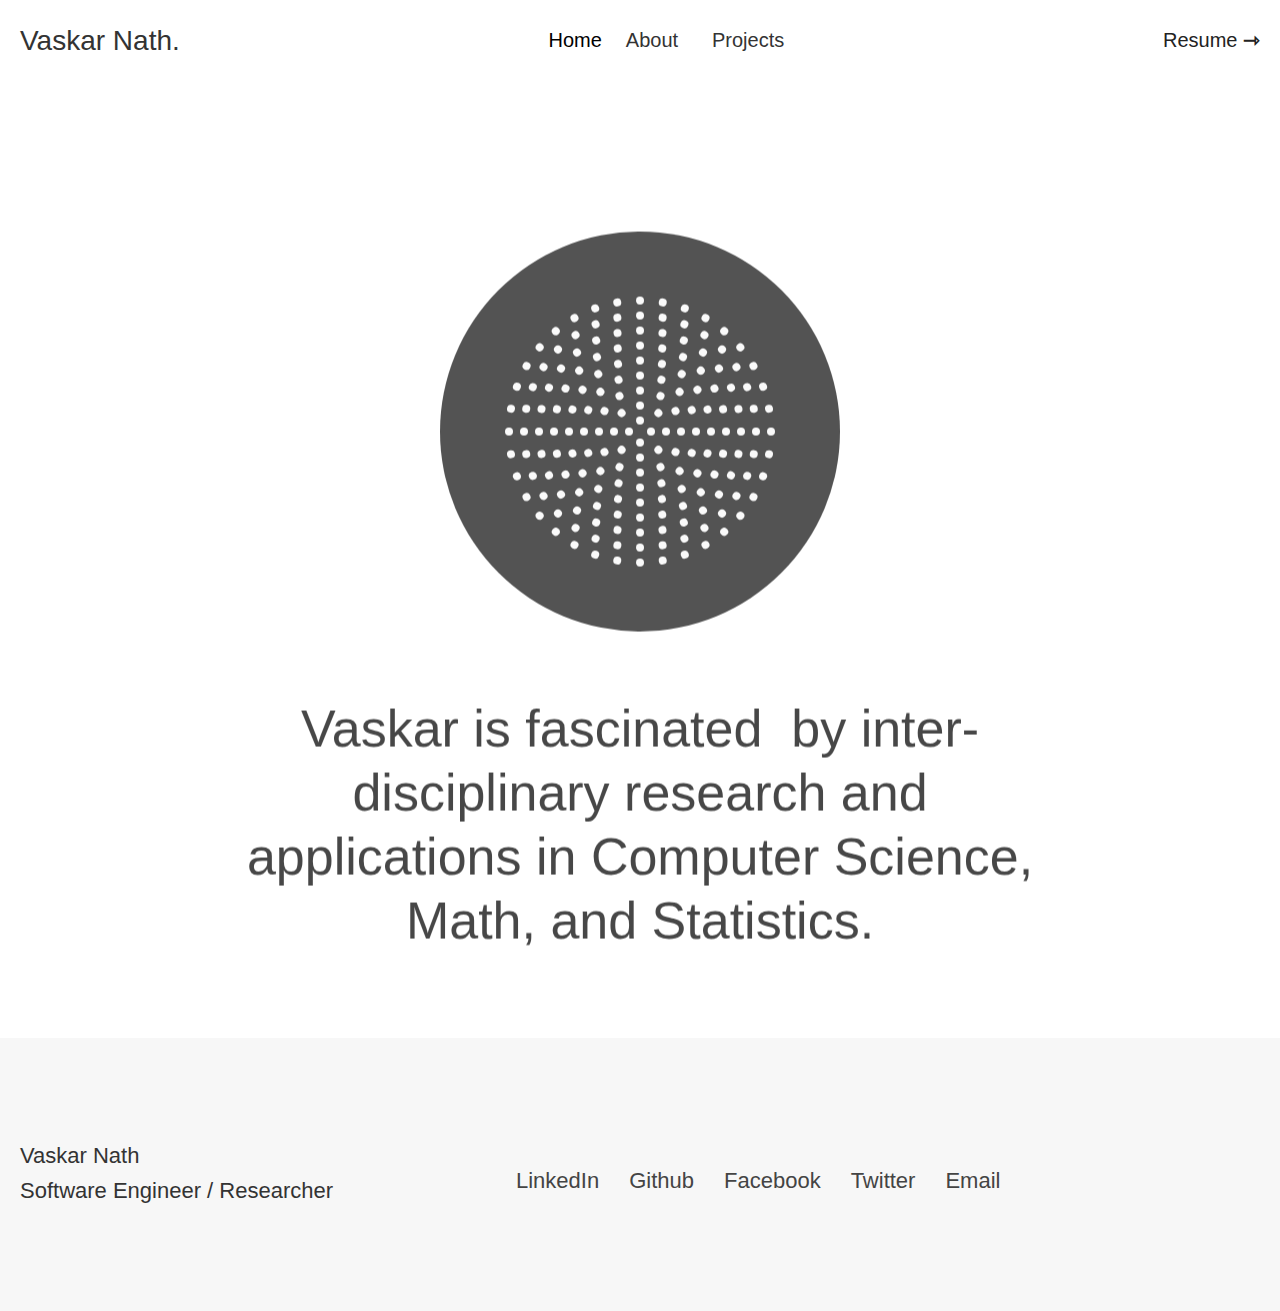
<file: index.html>
<!DOCTYPE html>
<html data-wf-page="5eb34975a25f0b0dc3c18516" data-wf-site="5e7a2a452077c0712ae41c15"
    class=" w-mod-js w-mod-ix">

    
<head>
    <meta http-equiv="Content-Type" content="text/html; charset=UTF-8">
    <title>Vaskar Nath</title>
    <meta content="width=device-width, initial-scale=1" name="viewport">
    <link href="./files/carrierong.webflow.5a1c084b4.min.css" rel="stylesheet" type="text/css">
    <link href="./files/3d.css" rel="stylesheet" type="text/css">
    <!--[if lt IE 9]><script src="https://cdnjs.cloudflare.com/ajax/libs/html5shiv/3.7.3/html5shiv.min.js" type="text/javascript"></script><![endif]-->
    <script
        type="text/javascript">!function (o, c) { var n = c.documentElement, t = " w-mod-"; n.className += t + "js", ("ontouchstart" in o || o.DocumentTouch && c instanceof DocumentTouch) && (n.className += t + "touch") }(window, document);</script>
    <link
        href="./files/circle-cropped.png"
        rel="shortcut icon" type="image/x-icon">
    <link href="./files/circle-cropped.png"
        rel="apple-touch-icon">
</head>

    
<body class="body-3" data-gr-c-s-loaded="true" cz-shortcut-listen="true">
    <div style="width: 100%; height: 0%;" class="overlay"></div>
    <div data-collapse="none" data-animation="default" data-duration="400" data-doc-height="1" data-no-scroll="1"
        role="banner" class="navbar w-nav">
        <div class="navbar-container content-container w-container"><a href="index.html"
                data-w-id="c27c1a9e-62e0-5c0d-d14c-4ec4581a06b6" aria-current="page" class="name w-nav-brand w--current"
                aria-label="home">
                <div class="text-block">Vaskar Nath.</div>
            </a>
            <div class="menu-button w-nav-button" style="-webkit-user-select: text;" aria-label="menu" role="button"
                tabindex="0" aria-controls="w-nav-overlay-0" aria-haspopup="menu" aria-expanded="false">
                <div data-w-id="c27c1a9e-62e0-5c0d-d14c-4ec4581a06c5" class="icon w-icon-nav-menu"></div>
            </div>
        </div>
        <nav role="navigation" class="nav-buttons w-nav-menu">
            <div class="navlink-hover navlink first-navlink"><a href="index.html"
                    class="navlink w-nav-link" style="max-width: 1400px;">Home</a></div>
            <div class="navlink-hover navlink"><a href="about.html"
                    data-w-id="c27c1a9e-62e0-5c0d-d14c-4ec4581a06be" class="navlink pagelink w-nav-link"
                    style="max-width: 1400px;">About</a></div>
            <div class="navlink-hover navlink"><a href="projects.html" data-w-id="b2fb60c0-d4f4-9fa7-5f1f-75aa17b062d2"
                    class="navlink pagelink w-nav-link" style="max-width: 1400px;">Projects</a></div>
        </nav>
        <nav role="navigation" class="nav-buttons nav-buttons-last w-nav-menu">
            <div class="navlink-hover navlink navlink-last"><a
                    href="./files/Vaskar Resume.pdf"
                    target="_blank" class="navlink w-nav-link" style="max-width: 1400px;">Resume <strong>⇾</strong></a>
            </div>
        </nav>
        <div class="nav-dropdown" style="height: 0px;">
            <div class="navlink-hover navlink first-navlink"><a href="index.html"
                    class="navlink w-nav-link">Work</a></div>
            <div class="navlink-hover navlink"><a href="project.html" data-w-id="2b762026-6ac7-17b2-dcee-2055b8904a91"
                    class="navlink pagelink w-nav-link">Projects</a>
            </div>
            <div class="navlink-hover navlink"><a href="about.html"
                    data-w-id="82091eda-c804-10dc-86d0-d06eb2025e98" class="navlink pagelink w-nav-link">About</a></div>
            <div class="navlink-hover navlink navlink-last"><a
                    href="./files/Vaskar Nath Resume.pdf"
                    target="_blank" class="navlink w-nav-link">Resume</a></div>
        </div>
        <div class="w-nav-overlay" data-wf-ignore="" id="w-nav-overlay-0"></div>
    </div>
    <div data-w-id="8622660b-86c9-1574-c579-55dc9a07e833"
        style="transform: translate3d(0px, 0px, 0px) scale3d(1, 1, 1) rotateX(0deg) rotateY(0deg) rotateZ(0deg) skew(0deg, 0deg); opacity: 1; transform-style: preserve-3d;"
        class="my-header1">
        <div class="my-container1">
            <div class=my-content>	
                <div class="circle no1">
                    <span class="dot"></span>
                    <span class="dot deg90"></span>
                </div>  
                <div class="circle no2">
                    <span class="dot"></span>
                    <span class="dot deg45"></span>
                    <span class="dot deg90"></span>
                    <span class="dot deg135"></span>
                </div>
                <div class="circle no3">
                    <span class="dot"></span>
                    <span class="dot deg30"></span>
                    <span class="dot deg60"></span>
                    <span class="dot deg90"></span>
                    <span class="dot deg120"></span>
                    <span class="dot deg150"></span>
                </div>
                <div class="circle no4">
                    <span class="dot"></span>
                    <span class="dot deg22"></span>
                    <span class="dot deg45"></span>
                    <span class="dot deg67"></span>
                    <span class="dot deg90"></span>
                    <span class="dot deg112"></span>
                    <span class="dot deg135"></span>
                    <span class="dot deg157"></span>		
                </div>
                <div class="circle no5">
                    <span class="dot"></span>
                    <span class="dot deg18"></span>
                    <span class="dot deg36"></span>
                    <span class="dot deg54"></span>
                    <span class="dot deg72"></span>
                    <span class="dot deg90"></span>
                    <span class="dot deg108"></span>
                    <span class="dot deg126"></span>
                    <span class="dot deg144"></span>
                    <span class="dot deg162"></span>
                </div>
                <div class="circle no6">
                    <span class="dot"></span>
                    <span class="dot deg15"></span>
                    <span class="dot deg30"></span>
                    <span class="dot deg45"></span>
                    <span class="dot deg60"></span>
                    <span class="dot deg75"></span>
                    <span class="dot deg90"></span>
                    <span class="dot deg105"></span>
                    <span class="dot deg120"></span>
                    <span class="dot deg135"></span>
                    <span class="dot deg150"></span>
                    <span class="dot deg165"></span>
                </div>
                <div class="circle no7">
                    <span class="dot"></span>
                    <span class="dot deg12"></span>
                    <span class="dot deg25"></span>
                    <span class="dot deg38"></span>
                    <span class="dot deg51"></span>
                    <span class="dot deg64"></span>
                    <span class="dot deg77"></span>
                    <span class="dot deg90"></span>
                    <span class="dot deg102"></span>
                    <span class="dot deg115"></span>
                    <span class="dot deg128"></span>
                    <span class="dot deg141"></span>
                    <span class="dot deg154"></span>
                    <span class="dot deg167"></span>
                </div>
                <div class="circle no8">
                    <span class="dot"></span>
                    <span class="dot deg11"></span>			
                    <span class="dot deg22"></span>
                    <span class="dot deg33"></span>
                    <span class="dot deg45"></span>
                    <span class="dot deg56"></span>
                    <span class="dot deg67"></span>
                    <span class="dot deg78"></span>
                    <span class="dot deg90"></span>
                    <span class="dot deg101"></span>
                    <span class="dot deg112"></span>
                    <span class="dot deg123"></span>
                    <span class="dot deg135"></span>
                    <span class="dot deg146"></span>
                    <span class="dot deg157"></span>
                    <span class="dot deg168"></span>
                </div>
                <div class="circle no9">
                    <span class="dot"></span>
                    <span class="dot deg10"></span>			
                    <span class="dot deg20"></span>
                    <span class="dot deg30"></span>
                    <span class="dot deg40"></span>
                    <span class="dot deg50"></span>
                    <span class="dot deg60"></span>
                    <span class="dot deg70"></span>
                    <span class="dot deg80"></span>
                    <span class="dot deg90"></span>
                    <span class="dot deg100"></span>
                    <span class="dot deg110"></span>
                    <span class="dot deg120"></span>
                    <span class="dot deg130"></span>
                    <span class="dot deg140"></span>
                    <span class="dot deg150"></span>
                    <span class="dot deg160"></span>
                    <span class="dot deg170"></span>
                </div>
                <div class="circle no10"></div>
        </div>
            <div class="hero-left1">
                <h1 class="heading1">Vaskar is fascinated&nbsp; by inter-disciplinary research and applications&nbsp;in Computer
                    Science, Math, and Statistics.</h1>
            </div>


        </div>
    </div>
    <footer id="footer" class="footer">
        <div class="content-container footer-container w-container">
            <div class="footer-flex-container">
                <div class="div-block-2">
                    <h2 class="heading-3">Vaskar Nath</h2>
                    <p class="paragraph">Software Engineer / Researcher</p>
                </div>
                <div class="div-block-3">
                    <ul role="list" class="list w-list-unstyled">
                        <li class="footer-item"><a href="https://linkedin.com/in/vaskarnath" target="_blank"
                                class="footer-link">LinkedIn</a></li>
                        <li class="footer-item"><a href="https://github.com/VaskarNath" target="_blank"
                                class="footer-link">Github</a></li>
                        <li class="footer-item"><a href="https://www.facebook.com/vaskar.nath.9/" target="_blank"
                            class="footer-link">Facebook</a></li>
                        <li class="footer-item"><a href="https://twitter.com/carrywrong" target="_blank"
                            class="footer-link">Twitter</a></li>                            
                        <li class="footer-item last-item"><a href="mailto:vaskar.nath@outlook.com"
                                class="footer-link">Email</a></li>
                    </ul>
                </div>
            </div>
        </div>
    </footer>
    <script src="./files/jquery-3.5.1.min.dc5e7f18c8.js.download" type="text/javascript"
        integrity="sha256-9/aliU8dGd2tb6OSsuzixeV4y/faTqgFtohetphbbj0=" crossorigin="anonymous"></script>
    <script src="./files/webflow.8c207cd8e.js.download" type="text/javascript"></script>
    <!--[if lte IE 9]><script src="//cdnjs.cloudflare.com/ajax/libs/placeholders/3.0.2/placeholders.min.js"></script><![endif]-->
    <script>
        $('.pagelink').click(function (e) {
            e.preventDefault();
            var goTo = this.getAttribute("href");
            setTimeout(function () {
                window.location = goTo;
            }, 700);
        });
    </script>
</body>

</html>
</file>
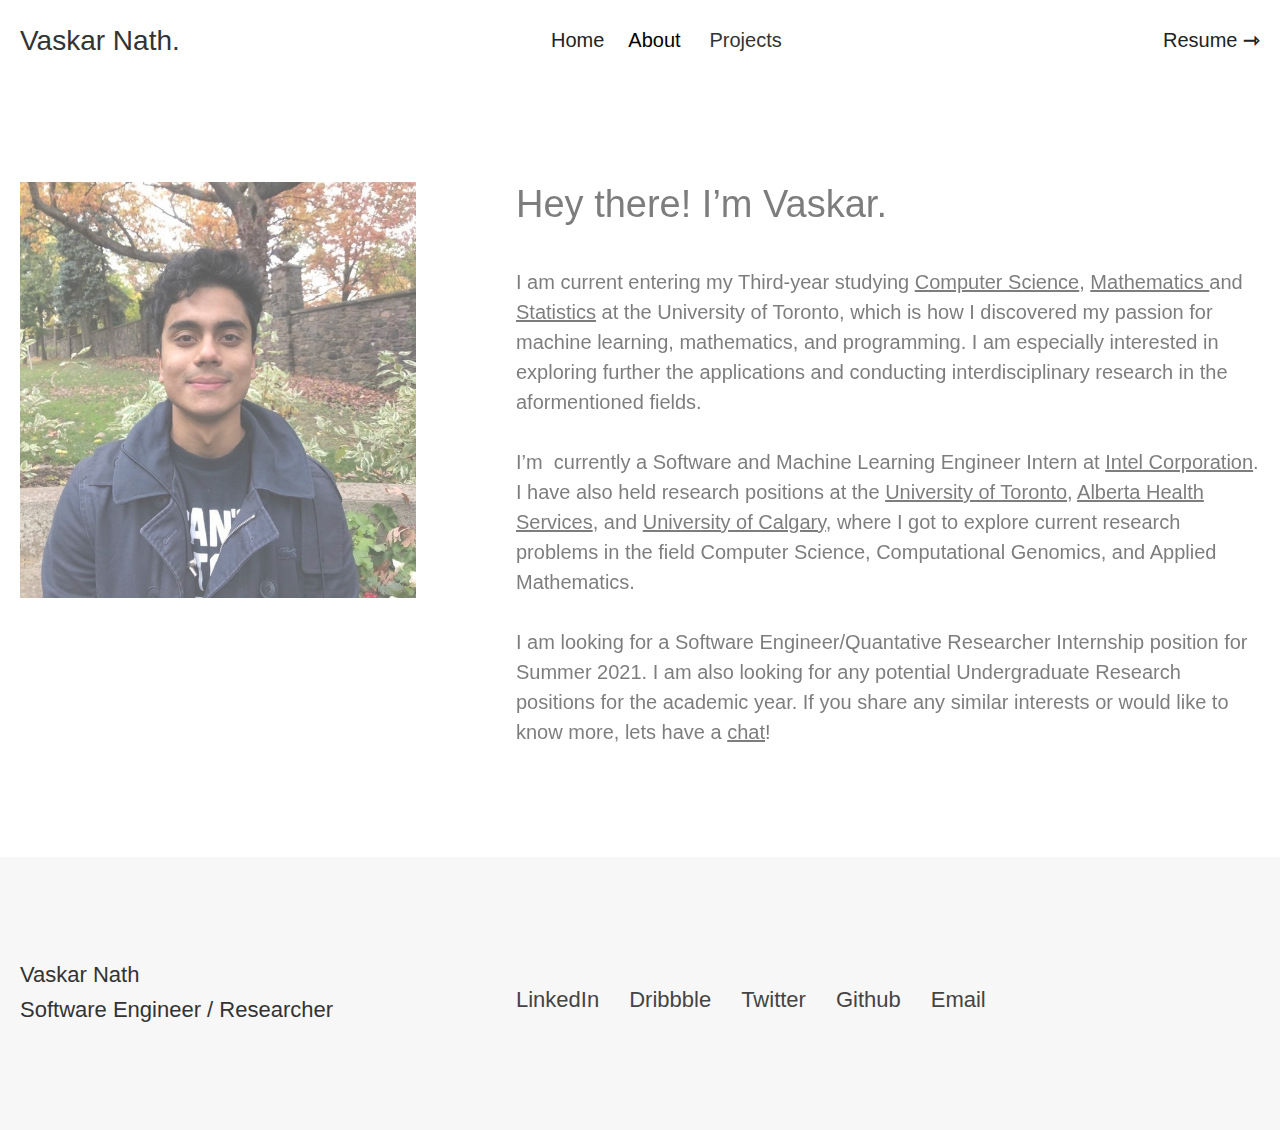
<file: about.html>
<!DOCTYPE html>
<html data-wf-page="5eb47c26b1a4d3762375a847" data-wf-site="5e7a2a452077c0712ae41c15"
    class=" w-mod-js w-mod-ix">

<head>
    <meta http-equiv="Content-Type" content="text/html; charset=UTF-8">
    <title>About</title>
    <meta content="About" property="og:title">
    <meta content="About" property="twitter:title">
    <meta content="width=device-width, initial-scale=1" name="viewport">
    <link href="./files/carrierong.webflow.5a1c084b4.min.css" rel="stylesheet" type="text/css">
    <link href="./files/3d.css" rel="stylesheet" type="text/css">
    <!--[if lt IE 9]><script src="https://cdnjs.cloudflare.com/ajax/libs/html5shiv/3.7.3/html5shiv.min.js" type="text/javascript"></script><![endif]-->
    <script
        type="text/javascript">!function (o, c) { var n = c.documentElement, t = " w-mod-"; n.className += t + "js", ("ontouchstart" in o || o.DocumentTouch && c instanceof DocumentTouch) && (n.className += t + "touch") }(window, document);</script>
    <link
        href="./files/circle-cropped.png"
        rel="shortcut icon" type="image/x-icon">
    <link href="./files/circle-cropped.png"
        rel="apple-touch-icon">
</head>

<body class="body-3" data-gr-c-s-loaded="true" cz-shortcut-listen="true">
    <div style="width: 100%; height: 0%;" class="overlay"></div>
    <div data-collapse="none" data-animation="default" data-duration="400" data-doc-height="1" data-no-scroll="1"
        role="banner" class="navbar w-nav">
        <div class="navbar-container content-container w-container"><a href="index.html"
                data-w-id="c27c1a9e-62e0-5c0d-d14c-4ec4581a06b6" class="name w-nav-brand" aria-label="home">
                <div class="text-block">Vaskar Nath.</div>
            </a>
            <div class="menu-button w-nav-button" style="-webkit-user-select: text;" aria-label="menu" role="button"
                tabindex="0" aria-controls="w-nav-overlay-0" aria-haspopup="menu" aria-expanded="false">
                <div data-w-id="c27c1a9e-62e0-5c0d-d14c-4ec4581a06c5" class="icon w-icon-nav-menu"></div>
            </div>
        </div>
        <nav role="navigation" class="nav-buttons w-nav-menu">
            <div class="navlink-hover navlink first-navlink"><a href="index.html"
                    class="navlink w-nav-link" style="max-width: 1400px;">Home</a></div>
            <div class="navlink-hover navlink"><a href="about.html"
                    data-w-id="c27c1a9e-62e0-5c0d-d14c-4ec4581a06be" class="navlink pagelink w-nav-link"
                    style="max-width: 1400px;">About</a></div>
            <div class="navlink-hover navlink"><a href="projects.html" data-w-id="b2fb60c0-d4f4-9fa7-5f1f-75aa17b062d2"
                    class="navlink pagelink w-nav-link" style="max-width: 1400px;">Projects</a></div>
        </nav>
        <nav role="navigation" class="nav-buttons nav-buttons-last w-nav-menu">
            <div class="navlink-hover navlink navlink-last"><a
                    href="./files/Vaskar Resume.pdf"
                    target="_blank" class="navlink w-nav-link" style="max-width: 1400px;">Resume <strong>⇾</strong></a>
            </div>
        </nav>
        <div class="nav-dropdown" style="height: 0px;">
            <div class="navlink-hover navlink first-navlink"><a href="https://www.carrierong.me/#work"
                    class="navlink w-nav-link">Work</a></div>
            <div class="navlink-hover navlink"><a href="https://www.carrierong.me/anti-work"
                    data-w-id="2b762026-6ac7-17b2-dcee-2055b8904a91" class="navlink pagelink w-nav-link">Anti-Work</a>
            </div>
            <div class="navlink-hover navlink"><a href="about.html"
                    data-w-id="82091eda-c804-10dc-86d0-d06eb2025e98" aria-current="page"
                    class="navlink pagelink w-nav-link w--current">About</a></div>
            <div class="navlink-hover navlink navlink-last"><a
                    href="./files/Vaskar Nath Resume.pdf"
                    target="_blank" class="navlink w-nav-link">Resume</a></div>
        </div>
        <div class="w-nav-overlay" data-wf-ignore="" id="w-nav-overlay-0"></div>
    </div>
    <div style="opacity: 1;" class="content">
        <div class="content-container about-content">
            <div class="about-left"><img src="./files/my-face.jpg"
                    sizes="(max-width: 479px) 73vw, (max-width: 767px) 57vw, 38vw" alt="" class="image-3"></div>
            <div class="about-right">
                <h1 class="heading-4">Hey there! I’m Vaskar.</h1>
                <p class="body">I am current entering my Third-year studying <a href="https://web.cs.toronto.edu/"
                        target="_blank" class="body-link"> Computer Science</a>,  <a
                        href="https://www.mcgill.ca/psychology/undergraduate/programs-study/bachelor-science-bsc/minor-psychology"
                        target="_blank" class="body-link"> Mathematics </a>and <a
                        href="https://www.mcgill.ca/study/2020-2021/faculties/science/undergraduate/programs/bachelor-science-bsc-minor-computer-science"
                        target="_blank" class="body-link"> Statistics</a> at the University of Toronto, which is how I discovered my passion for machine learning, mathematics, and programming.
                        I am especially interested in exploring further the applications and conducting interdisciplinary research in the aformentioned fields.
                        <br><br>I’m &nbsp;currently
                        a Software and Machine Learning Engineer Intern at <a
                        href="https://www.facebook.com/mcgilldesignco" target="_blank" class="body-link">Intel Corporation</a>. 
                        I have also held research positions at the <a class="body-link">University of Toronto</a>, <a href="" class="body-link">Alberta Health Services</a>, and <a href="" class="body-link">University of Calgary</a>,
                        where I got to explore current research problems in the field Computer Science, Computational Genomics, and Applied Mathematics.
                        <br><br>
                        I am looking for a Software Engineer/Quantative Researcher Internship position for Summer 2021. I am also looking for any potential Undergraduate Research positions for the academic year. If you share any similar interests or would like to know more, lets have a <a class="body-link">chat</a>!
            </div>
        </div>
    </div>
    <footer id="footer" class="footer">
        <div class="content-container footer-container w-container">
            <div class="footer-flex-container">
                <div class="div-block-2">
                    <h2 class="heading-3">Vaskar Nath</h2>
                    <p class="paragraph">Software Engineer / Researcher</p>
                </div>
                <div class="div-block-3">
                    <ul role="list" class="list w-list-unstyled">
                        <li class="footer-item"><a href="https://linkedin.com/in/carrierong" target="_blank"
                                class="footer-link">LinkedIn</a></li>
                        <li class="footer-item"><a href="https://dribbble.com/carrierong"
                                class="footer-link">Dribbble</a></li>
                        <li class="footer-item"><a href="https://twitter.com/carrywrong" target="_blank"
                                class="footer-link">Twitter</a></li>
                        <li class="footer-item"><a href="https://github.com/cvrrie" target="_blank"
                                class="footer-link">Github</a></li>
                        <li class="footer-item last-item"><a href="mailto:carrierong37@gmail.com"
                                class="footer-link">Email</a></li>
                    </ul>
                </div>
            </div>
        </div>
    </footer>
    <script src="./files/jquery-3.5.1.min.dc5e7f18c8.js.download" type="text/javascript"
        integrity="sha256-9/aliU8dGd2tb6OSsuzixeV4y/faTqgFtohetphbbj0=" crossorigin="anonymous"></script>
    <script src="./files/webflow.8c207cd8e.js.download" type="text/javascript"></script>
    <!--[if lte IE 9]><script src="//cdnjs.cloudflare.com/ajax/libs/placeholders/3.0.2/placeholders.min.js"></script><![endif]-->
    <script>
        $('.pagelink').click(function (e) {
            e.preventDefault();
            var goTo = this.getAttribute("href");
            setTimeout(function () {
                window.location = goTo;
            }, 700);
        });
    </script>
</body>

</html>
</file>
<file: files/3d.css>
body {
	padding:0;
    margin:0;
    height: 100%;
    width: 100%;
}

html {
    overflow: scroll;
    overflow-x: hidden;
}
::-webkit-scrollbar {
    width: 0px;  /* Remove scrollbar space */
}

.my-footer{
    position: relative;
    bottom: 0;
    width: 100%;
    height: 296px;
    background-color: #F7F7F7;
}

.my-header1{
    height: 60%;
    width: 100%;
}


.my-container1{
    height: 100%;
    width: 100%;
    vertical-align: middle;
    display: flex;
    flex-direction: row;
}

.hero-left1{
    width: 60%;
    height: 100%;
    margin-right: 0;
}

.my-content {
	width:40%;
	height:100%;
	top:0;
	right:0;
	bottom:0;
	left:0;
}

.hero-left1 .heading1{
    font-family: Larsseit,sans-serif;
    font-size: 52px;
    line-height: 64px;
    color: #333;
    align-items: center;
    display: flex;
    max-width: 800px;
    font-style: normal;
    font-weight: 500;
    margin-top: 11%;
    margin-left: 10%;
}




.circle {
	position: absolute;
	top: 42%;
	left: 28%;
	border-radius: 50%;
	background: transparent;
	z-index: 10;
}

@media screen and (max-width: 1420px){

    .my-header1{
        height: 100%;
        width: 100%;
    }
    .my-container1{
        height: 100%;
        flex-direction: column;
    }
    .my-content, .hero-left1{
        width: 100%;
        text-align: center;
    }

    .my-content{
        height: 600px;
    }

    .hero-left1{
        height: auto;
    }


    .hero-left1 .heading1{
        margin: 0;
        margin-block-start: 0;
        margin-block-end: 0;
        margin-inline-start: 0px;
        margin-inline-end: 0px;
        margin-top: 0;
        margin-left: 0;
        margin-right: 0;
        margin: 0 auto auto;
        margin-bottom: 100px;
    }
    .circle{
        left: 50%;
        top: 35%;
    }
    body {
        height: auto;
        width: 100%;
    }
    
    .my-footer{
        margin-top: 100px;
        bottom: -20%;
    }

}

.circle span.dot {
	position: absolute;
	width: 8px;
	height: 100%;
	top: 0;
	left: 50%;
	margin-left: -4px;
}

.circle span.dot:after {
	content: '';
	position: absolute;
	left: 0;
	top: 0;
	display: block;
	width: 8px;
	height: 8px;
	background-color: #fafafa;
	border-radius: 50%;
}

.circle span.dot:before {
	content: '';
	position: absolute;
	left: 0;
	top: 100%;
	margin-top: -8px;
	display: block;
	width: 8px;
	height: 8px;
	background-color: #fafafa;
	border-radius: 50%;
}

/* Degrees */

.deg10 { -webkit-transform: rotate(10deg); transform: rotate(10deg); }
.deg11 { -webkit-transform: rotate(11.25deg); transform: rotate(11.25deg); }
.deg12 { -webkit-transform: rotate(12.857143deg); transform: rotate(12.857143deg); }
.deg15 { -webkit-transform: rotate(15deg); transform: rotate(15deg); }
.deg18 { -webkit-transform: rotate(18deg); transform: rotate(18deg); }
.deg20 { -webkit-transform: rotate(20deg); transform: rotate(20deg); }
.deg22 { -webkit-transform: rotate(22.50deg); transform: rotate(22.50deg); }
.deg25 { -webkit-transform: rotate(25.714286deg); transform: rotate(25.714286deg); }
.deg30 { -webkit-transform: rotate(30deg); transform: rotate(30deg); }
.deg36 { -webkit-transform: rotate(36deg); transform: rotate(36deg); }
.deg33 { -webkit-transform: rotate(33.75deg); transform: rotate(33.75deg); }
.deg38 { -webkit-transform: rotate(38.571429deg); transform: rotate(38.571429deg); }
.deg40 { -webkit-transform: rotate(40deg); transform: rotate(40deg); }

.deg45 { -webkit-transform: rotate(45deg); transform: rotate(45deg); }

.deg50 { -webkit-transform: rotate(50deg); transform: rotate(50deg); }
.deg51 { -webkit-transform: rotate(51.428572deg); transform: rotate(51.428572deg); }
.deg54 { -webkit-transform: rotate(54deg); transform: rotate(54deg); }
.deg56 { -webkit-transform: rotate(56.25deg); transform: rotate(56.25deg); }
.deg60 { -webkit-transform: rotate(60deg); transform: rotate(60deg); }
.deg64 { -webkit-transform: rotate(64.285715deg); transform: rotate(64.285715deg); }
.deg67 { -webkit-transform: rotate(67.50deg); transform: rotate(67.50deg); }
.deg70 { -webkit-transform: rotate(70deg); transform: rotate(70deg); }
.deg72 { -webkit-transform: rotate(72deg); transform: rotate(72deg); }
.deg75 { -webkit-transform: rotate(75deg); transform: rotate(75deg); }
.deg77 { -webkit-transform: rotate(77.142857deg); transform: rotate(77.142857deg); }
.deg78 { -webkit-transform: rotate(78.75deg); transform: rotate(78.75deg); }
.deg80 { -webkit-transform: rotate(80deg); transform: rotate(80deg); }

.deg90 { -webkit-transform: rotate(90deg); transform: rotate(90deg); }

.deg100 { -webkit-transform: rotate(100deg); transform: rotate(100deg); }
.deg101 { -webkit-transform: rotate(101.25deg); transform: rotate(101.25deg); }
.deg102 { -webkit-transform: rotate(102.857143deg); transform: rotate(102.857143deg); }
.deg105 { -webkit-transform: rotate(105deg); transform: rotate(105deg); }
.deg108 { -webkit-transform: rotate(108deg); transform: rotate(108deg); }
.deg110 { -webkit-transform: rotate(110deg); transform: rotate(110deg); }
.deg112 { -webkit-transform: rotate(112.50deg); transform: rotate(112.50deg); }
.deg120 { -webkit-transform: rotate(120deg); transform: rotate(120deg); }
.deg123 { -webkit-transform: rotate(123.75deg); transform: rotate(123.75deg); }
.deg115 { -webkit-transform: rotate(115.714286deg); transform: rotate(115.714286deg); }
.deg126 { -webkit-transform: rotate(126deg); transform: rotate(126deg); }
.deg128 { -webkit-transform: rotate(128.571429deg); transform: rotate(128.571429deg); }
.deg130 { -webkit-transform: rotate(130deg); transform: rotate(130deg); }

.deg135 { -webkit-transform: rotate(135deg); transform: rotate(135deg); }

.deg140 { -webkit-transform: rotate(140deg); transform: rotate(140deg); }
.deg141 { -webkit-transform: rotate(141.428572deg); transform: rotate(141.428572deg); }
.deg144 { -webkit-transform: rotate(144deg); transform: rotate(144deg); }
.deg146 { -webkit-transform: rotate(146.25deg); transform: rotate(146.25deg); }
.deg150 { -webkit-transform: rotate(150deg); transform: rotate(150deg); }
.deg154 { -webkit-transform: rotate(154.285715deg); transform: rotate(154.285715deg); }
.deg157 { -webkit-transform: rotate(157.50deg); transform: rotate(157.50deg); }
.deg160 { -webkit-transform: rotate(160deg); transform: rotate(160deg); }
.deg162 { -webkit-transform: rotate(162deg); transform: rotate(162deg); }
.deg167 { -webkit-transform: rotate(167.142857deg); transform: rotate(167.142857deg); }
.deg165 { -webkit-transform: rotate(165deg); transform: rotate(165deg); }
.deg168 { -webkit-transform: rotate(168.75deg); transform: rotate(168.75deg); }
.deg170 { -webkit-transform: rotate(170deg); transform: rotate(170deg); }

/* Animation */

.circle.no1 {
	width: 30px;
	height: 30px;
	margin: -15px 0 0 -15px;
	-webkit-animation: animatedOne 4s ease infinite;
	animation: animatedOne 4s ease infinite;
}

@-webkit-keyframes animatedOne {
	0% { -webkit-transform: rotate(0deg); }
	35% { -webkit-transform: rotate(-810deg); }
	100% { -webkit-transform: rotate(0deg); }
}
@keyframes animatedOne {
	0% { transform: rotate(0deg); }
	35% { transform: rotate(-810deg); }
	100% { transform: rotate(0deg); }
}

.circle.no2 {
	width: 60px;
	height: 60px;
	margin: -30px 0 0 -30px;
	-webkit-animation: animatedTwo 4s ease infinite;
	animation: animatedTwo 4s ease infinite;
}

@-webkit-keyframes animatedTwo {
	0% { -webkit-transform: rotate(0deg); }
	35% { -webkit-transform: rotate(-360deg); }
	100% { -webkit-transform: rotate(0deg); }
}
@keyframes animatedTwo {
	0% { transform: rotate(0deg); }
	35% { transform: rotate(-360deg); }
	100% { transform: rotate(0deg); }
}

.circle.no3 {
	width: 90px;
	height: 90px;
	margin: -45px 0 0 -45px;
	-webkit-animation: animatedThree 4s ease infinite;
	animation: animatedThree 4s ease infinite;
}

@-webkit-keyframes animatedThree {
	0% { -webkit-transform: rotate(0deg); }
	35% { -webkit-transform: rotate(-210deg); }
	100% { -webkit-transform: rotate(0deg); }
}
@keyframes animatedThree {
	0% { transform: rotate(0deg); }
	35% { transform: rotate(-210deg); }
	100% { transform: rotate(0deg); }
}

.circle.no4 {
	width: 120px;
	height: 120px;
	margin: -60px 0 0 -60px;
	-webkit-animation: animatedFour 4s ease infinite;
	animation: animatedFour 4s ease infinite;
}

@-webkit-keyframes animatedFour {
	0% { -webkit-transform: rotate(0deg); }
	35% { -webkit-transform: rotate(-135deg); }
	100% { -webkit-transform: rotate(0deg); }
}
@keyframes animatedFour {
	0% { transform: rotate(0deg); }
	35% { transform: rotate(-135deg); }
	100% { transform: rotate(0deg); }
}

.circle.no5 {
	width: 150px;
	height: 150px;
	margin: -75px 0 0 -75px;
	-webkit-animation: animatedFive 4s ease infinite;
	animation: animatedFive 4s ease infinite;
}

@-webkit-keyframes animatedFive {
	0% { -webkit-transform: rotate(0deg); }
	35% { -webkit-transform: rotate(-90deg); }
	100% { -webkit-transform: rotate(0deg); }
}
@keyframes animatedFive {
	0% { transform: rotate(0deg); }
	35% { transform: rotate(-90deg); }
	100% { transform: rotate(0deg); }
}

.circle.no6 {
	width: 180px;
	height: 180px;
	margin: -90px 0 0 -90px;
	-webkit-animation: animatedSix 4s ease infinite;
	animation: animatedSix 4s ease infinite;
}

@-webkit-keyframes animatedSix {
	0% { -webkit-transform: rotate(0deg); }
	35% { -webkit-transform: rotate(-60deg); }
	100% { -webkit-transform: rotate(0deg); }
}
@keyframes animatedSix {
	0% { transform: rotate(0deg); }
	35% { transform: rotate(-60deg); }
	100% { transform: rotate(0deg); }
}

.circle.no7 {
	width: 210px;
	height: 210px;
	margin: -105px 0 0 -105px;
	-webkit-animation: animatedSeven 4s ease infinite;
	animation: animatedSeven 4s ease infinite;
}

@-webkit-keyframes animatedSeven {
	0% { -webkit-transform: rotate(0deg); }
	35% { -webkit-transform: rotate(-38.571429deg); }
	100% { -webkit-transform: rotate(0deg); }
}
@keyframes animatedSeven {
	0% { transform: rotate(0deg); }
	35% { transform: rotate(-38.571429deg); }
	100% { transform: rotate(0deg); }
}

.circle.no8 {
	width: 240px;
	height: 240px;
	margin: -120px 0 0 -120px;
	-webkit-animation: animatedEight 4s ease infinite;
	animation: animatedEight 4s ease infinite;
}

@-webkit-keyframes animatedEight {
	0% { -webkit-transform: rotate(0deg); }
	35% { -webkit-transform: rotate(-22.5deg); }
	100% { -webkit-transform: rotate(0deg); }
}
@keyframes animatedEight {
	0% { transform: rotate(0deg); }
	35% { transform: rotate(-22.5deg); }
	100% { transform: rotate(0deg); }
}

.circle.no9 {
	width: 270px;
	height: 270px;
	margin: -135px 0 0 -135px;
	-webkit-animation: animatedNine 4s ease infinite;
	animation: animatedNine 4s ease infinite;
}

@-webkit-keyframes animatedNine {
	0% { -webkit-transform: rotate(0deg); }
	35% { -webkit-transform: rotate(-10deg); }
	100% { -webkit-transform: rotate(0deg); }
}
@keyframes animatedNine {
	0% { transform: rotate(0deg); }
	35% { transform: rotate(-10deg); }
	100% { transform: rotate(0deg); }
}

.circle.no10 {
	width: 400px;
	height: 400px;
	margin: -200px 0 0 -200px;
	background-color: #000000;
	opacity: 0.75;
	z-index: 5;
}
</file>
<file: files/carrierong.webflow.5a1c084b4.min.css>
b,h1,h2,h3,h4,h5,h6,label,optgroup,strong{font-weight:700}legend,td,th{padding:0}.w-dropdown-link:focus,.w-dropdown-toggle:focus,.w-lightbox-backdrop,.w-slider-arrow-left:focus,.w-slider-arrow-right:focus,.w-slider-dot:focus,a:active,a:hover{outline:0}.navbar,.w-layout-grid,.white-container{-ms-grid-rows:auto auto;grid-template-rows:auto auto}html{font-family:sans-serif;-ms-text-size-adjust:100%;-webkit-text-size-adjust:100%;height:100%}body{margin:0;min-height:100%;background-color:#fff}article,aside,details,figcaption,figure,footer,header,hgroup,main,menu,nav,section,summary{display:block}audio,canvas,progress,video{display:inline-block;vertical-align:baseline}audio:not([controls]){display:none;height:0}[hidden],template{display:none}a{background-color:transparent}abbr[title]{border-bottom:1px dotted}dfn{font-style:italic}h1{margin:.67em 0}mark{background:#ff0;color:#000}small{font-size:80%}sub,sup{font-size:75%;line-height:0;position:relative;vertical-align:baseline}sup{top:-.5em}sub{bottom:-.25em}img{border:0;max-width:100%;vertical-align:middle;display:inline-block}svg:not(:root){overflow:hidden}hr{box-sizing:content-box;height:0}pre,textarea{overflow:auto}code,kbd,pre,samp{font-family:monospace,monospace;font-size:1em}button,input,optgroup,select,textarea{color:inherit;font:inherit;margin:0}button{overflow:visible}button,select{text-transform:none}button[disabled],html input[disabled]{cursor:default}button::-moz-focus-inner,input::-moz-focus-inner{border:0;padding:0}input{line-height:normal}input[type=checkbox],input[type=radio]{box-sizing:border-box;padding:0}input[type=number]::-webkit-inner-spin-button,input[type=number]::-webkit-outer-spin-button{height:auto}input[type=search]{-webkit-appearance:none}input[type=search]::-webkit-search-cancel-button,input[type=search]::-webkit-search-decoration{-webkit-appearance:none}legend{border:0}table{border-collapse:collapse;border-spacing:0}@font-face{font-family:webflow-icons;src:url("[data-uri]") format('truetype');font-weight:400;font-style:normal}[class*=" w-icon-"],[class^=w-icon-]{font-family:webflow-icons!important;speak:none;font-style:normal;font-weight:400;font-variant:normal;text-transform:none;line-height:1;-webkit-font-smoothing:antialiased;-moz-osx-font-smoothing:grayscale}.w-icon-slider-right:before{content:"\e600"}.w-icon-slider-left:before{content:"\e601"}.w-icon-nav-menu:before{content:"\e602"}.w-icon-arrow-down:before,.w-icon-dropdown-toggle:before{content:"\e603"}.w-icon-file-upload-remove:before{content:"\e900"}.w-icon-file-upload-icon:before{content:"\e903"}.w-clearfix:after,.w-clearfix:before,.w-embed:after,.w-embed:before,.w-radio:after,.w-radio:before{content:" ";grid-column-start:1;grid-row-start:1;grid-column-end:2;grid-row-end:2}*{-webkit-box-sizing:border-box;-moz-box-sizing:border-box;box-sizing:border-box}html.w-mod-touch *{background-attachment:scroll!important}.w-block{display:block}.w-inline-block{max-width:100%;display:inline-block}.w-clearfix:after,.w-clearfix:before{display:table}.w-clearfix:after{clear:both}.w-hidden{display:none}.w-button{display:inline-block;padding:9px 15px;background-color:#3898EC;color:#fff;border:0;line-height:inherit;text-decoration:none;cursor:pointer;border-radius:0}input.w-button{-webkit-appearance:button}html[data-w-dynpage] [data-w-cloak]{color:transparent!important}.w-webflow-badge,.w-webflow-badge *{position:static;left:auto;top:auto;right:auto;bottom:auto;z-index:auto;display:block;visibility:visible;overflow:visible;overflow-x:visible;overflow-y:visible;box-sizing:border-box;width:auto;height:auto;max-height:none;max-width:none;min-height:0;min-width:0;margin:0;padding:0;float:none;clear:none;border:0 transparent;border-radius:0;background:0 0;background-size:auto auto;background-origin:padding-box;background-clip:border-box;box-shadow:none;opacity:1;transform:none;transition:none;direction:ltr;font-family:inherit;font-weight:inherit;color:inherit;font-size:inherit;line-height:inherit;font-style:inherit;font-variant:inherit;text-align:inherit;letter-spacing:inherit;text-decoration:inherit;text-indent:0;text-transform:inherit;list-style-type:disc;text-shadow:none;font-smoothing:auto;vertical-align:baseline;cursor:inherit;white-space:inherit;word-break:normal;word-spacing:normal;word-wrap:normal}.w-container:after,.w-embed:after,.w-radio:after,.w-row:after,.w-slider{clear:both}.w-webflow-badge,.w-webflow-badge>img{display:inline-block!important;visibility:visible!important;opacity:1!important}.w-form-done,.w-slider,.w-widget-map .gm-style-iw,.w-widget-twitter-count-shim,figcaption{text-align:center}.body-link:hover,.w-lightbox-backdrop{font-style:normal;text-transform:none}.w-webflow-badge{position:fixed!important;z-index:2147483647!important;top:auto!important;right:12px!important;bottom:12px!important;left:auto!important;color:#AAADB0!important;background-color:#fff!important;border-radius:3px!important;padding:6px 8px 6px 6px!important;font-size:12px!important;line-height:14px!important;text-decoration:none!important;transform:none!important;margin:0!important;width:auto!important;height:auto!important;overflow:visible!important;white-space:nowrap;box-shadow:0 0 0 1px rgba(0,0,0,.1),0 1px 3px rgba(0,0,0,.1);cursor:pointer}h1,h2,h3{margin-top:20px}h4,h5,h6{margin-top:10px}blockquote,figure{margin:0 0 10px}ol,p,ul{margin-top:0}h1,h2,h3,h4,h5,h6,ol,p,ul{margin-bottom:10px}.w-background-video,.w-file-upload-input,.w-slider-aria-label,.w-slider-mask,.w-widget-gplus,.w-widget-twitter{overflow:hidden}.w-webflow-badge>img{vertical-align:middle!important}h1{font-size:38px;line-height:44px}h3{font-size:24px;line-height:30px}h4{font-size:18px;line-height:24px}h5{font-size:14px;line-height:20px}h6{font-size:12px;line-height:18px}blockquote{padding:10px 20px;border-left:5px solid #E2E2E2;font-size:18px;line-height:22px}figcaption{margin-top:5px}ol,ul{padding-left:40px}.w-list-unstyled{padding-left:0;list-style:none}.w-embed:after,.w-embed:before{display:table}.w-video{width:100%;position:relative;padding:0}.w-video embed,.w-video iframe,.w-video object{position:absolute;top:0;left:0;width:100%;height:100%}fieldset{padding:0;margin:0;border:0}button,html input[type=button],input[type=reset]{border:0;cursor:pointer;-webkit-appearance:button}.w-form{margin:0 0 15px}.w-form-done{display:none;padding:20px;background-color:#ddd}.w-form-fail{display:none;margin-top:10px;padding:10px;background-color:#ffdede}label{display:block;margin-bottom:5px}.w-input,.w-select{display:block;width:100%;height:38px;padding:8px 12px;margin-bottom:10px;font-size:14px;line-height:1.42857143;color:#333;vertical-align:middle;background-color:#fff;border:1px solid #ccc}.w-select[multiple],textarea.w-input,textarea.w-select{height:auto}.w-input:-moz-placeholder,.w-select:-moz-placeholder{color:#999}.w-input::-moz-placeholder,.w-select::-moz-placeholder{color:#999;opacity:1}.w-input:-ms-input-placeholder,.w-select:-ms-input-placeholder{color:#999}.w-input::-webkit-input-placeholder,.w-select::-webkit-input-placeholder{color:#999}.w-input:focus,.w-select:focus{border-color:#3898EC;outline:0}.w-input[disabled],.w-input[readonly],.w-select[disabled],.w-select[readonly],fieldset[disabled] .w-input,fieldset[disabled] .w-select{cursor:not-allowed;background-color:#eee}.w-select{background-color:#f3f3f3}.w-form-label{display:inline-block;cursor:pointer;font-weight:400;margin-bottom:0}.w-radio{display:block;margin-bottom:5px;padding-left:20px}.w-radio:after,.w-radio:before{display:table}.w-radio-input{margin:3px 0 0 -20px;margin-top:1px\9;line-height:normal;float:left}.w-file-upload{display:block;margin-bottom:10px}.w-file-upload-input{width:.1px;height:.1px;opacity:0;position:absolute;z-index:-100}.w-file-upload-default,.w-file-upload-success,.w-file-upload-uploading{display:inline-block;color:#333}.w-file-upload-error{display:block;margin-top:10px}.w-file-upload-default.w-hidden,.w-file-upload-error.w-hidden,.w-file-upload-success.w-hidden,.w-file-upload-uploading.w-hidden{display:none}.w-file-upload-file,.w-file-upload-uploading-btn{display:flex;margin:0;border:1px solid #ccc;background-color:#fafafa}.w-file-upload-uploading-btn{font-size:14px;font-weight:400;cursor:pointer;padding:8px 12px}.w-file-upload-file{flex-grow:1;justify-content:space-between;padding:8px 9px 8px 11px}.w-file-upload-file-name{font-size:14px;font-weight:400;display:block}.w-file-remove-link{margin-top:3px;margin-left:10px;width:auto;height:auto;padding:3px;display:block;cursor:pointer}.w-icon-file-upload-remove{margin:auto;font-size:10px}.w-file-upload-error-msg{display:inline-block;color:#ea384c;padding:2px 0}.w-file-upload-info{display:inline-block;line-height:38px;padding:0 12px}.w-file-upload-label{display:inline-block;font-size:14px;font-weight:400;cursor:pointer;margin:0;padding:8px 12px;border:1px solid #ccc;background-color:#fafafa}.w-icon-file-upload-icon,.w-icon-file-upload-uploading{display:inline-block;margin-right:8px;width:20px}.w-container:after,.w-container:before,.w-row:after,.w-row:before{display:table;content:" ";grid-column-start:1;grid-row-start:1;grid-column-end:2;grid-row-end:2}.w-icon-file-upload-uploading{height:20px}.w-container{margin-left:auto;margin-right:auto;max-width:940px}.w-container .w-row{margin-left:-10px;margin-right:-10px}.w-row .w-row{margin-left:0;margin-right:0}.w-col{position:relative;float:left;width:100%;min-height:1px;padding-left:10px;padding-right:10px}.w-col .w-col{padding-left:0;padding-right:0}.w-col-1{width:8.33333333%}.w-col-2{width:16.66666667%}.w-col-3{width:25%}.w-col-4{width:33.33333333%}.w-col-5{width:41.66666667%}.w-col-6{width:50%}.w-col-7{width:58.33333333%}.w-col-8{width:66.66666667%}.w-col-9{width:75%}.w-col-10{width:83.33333333%}.w-col-11{width:91.66666667%}.w-col-12{width:100%}.w-hidden-main{display:none!important}@media screen and (max-width:991px){.w-container{max-width:728px}.w-hidden-main{display:inherit!important}.w-hidden-medium{display:none!important}.w-col-medium-1{width:8.33333333%}.w-col-medium-2{width:16.66666667%}.w-col-medium-3{width:25%}.w-col-medium-4{width:33.33333333%}.w-col-medium-5{width:41.66666667%}.w-col-medium-6{width:50%}.w-col-medium-7{width:58.33333333%}.w-col-medium-8{width:66.66666667%}.w-col-medium-9{width:75%}.w-col-medium-10{width:83.33333333%}.w-col-medium-11{width:91.66666667%}.w-col-medium-12{width:100%}.w-col-stack{width:100%;left:auto;right:auto}}@media screen and (max-width:767px){.w-hidden-main,.w-hidden-medium{display:inherit!important}.w-hidden-small{display:none!important}.w-container .w-row,.w-row{margin-left:0;margin-right:0}.w-col{width:100%;left:auto;right:auto}.w-col-small-1{width:8.33333333%}.w-col-small-2{width:16.66666667%}.w-col-small-3{width:25%}.w-col-small-4{width:33.33333333%}.w-col-small-5{width:41.66666667%}.w-col-small-6{width:50%}.w-col-small-7{width:58.33333333%}.w-col-small-8{width:66.66666667%}.w-col-small-9{width:75%}.w-col-small-10{width:83.33333333%}.w-col-small-11{width:91.66666667%}.w-col-small-12{width:100%}}@media screen and (max-width:479px){.w-container{max-width:none}.w-hidden-main,.w-hidden-medium,.w-hidden-small{display:inherit!important}.w-hidden-tiny{display:none!important}.w-col{width:100%}.w-col-tiny-1{width:8.33333333%}.w-col-tiny-2{width:16.66666667%}.w-col-tiny-3{width:25%}.w-col-tiny-4{width:33.33333333%}.w-col-tiny-5{width:41.66666667%}.w-col-tiny-6{width:50%}.w-col-tiny-7{width:58.33333333%}.w-col-tiny-8{width:66.66666667%}.w-col-tiny-9{width:75%}.w-col-tiny-10{width:83.33333333%}.w-col-tiny-11{width:91.66666667%}.w-col-tiny-12{width:100%}}.w-widget{position:relative}.w-widget-map{width:100%;height:400px}.w-widget-map label{width:auto;display:inline}.w-widget-map img{max-width:inherit}.w-widget-map .gm-style-iw>button{display:none!important}.w-widget-twitter-count-shim{display:inline-block;vertical-align:top;position:relative;width:28px;height:20px;background:#fff;border:1px solid #758696;border-radius:3px}.w-widget-twitter-count-shim *{pointer-events:none;-webkit-user-select:none;-moz-user-select:none;-ms-user-select:none;user-select:none}.w-dropdown-toggle,.w-slider-arrow-left,.w-slider-arrow-right{-webkit-user-select:none;-moz-user-select:none;-ms-user-select:none;cursor:pointer}.w-widget-twitter-count-shim .w-widget-twitter-count-inner{position:relative;font-size:15px;line-height:12px;text-align:center;color:#999;font-family:serif}.w-widget-twitter-count-shim .w-widget-twitter-count-clear{position:relative;display:block}.w-widget-twitter-count-shim.w--large{width:36px;height:28px}.w-widget-twitter-count-shim.w--large .w-widget-twitter-count-inner{font-size:18px;line-height:18px}.w-widget-twitter-count-shim:not(.w--vertical){margin-left:5px;margin-right:8px}.w-widget-twitter-count-shim:not(.w--vertical).w--large{margin-left:6px}.w-widget-twitter-count-shim:not(.w--vertical):after,.w-widget-twitter-count-shim:not(.w--vertical):before{top:50%;left:0;border:solid transparent;content:" ";height:0;width:0;position:absolute;pointer-events:none}.w-widget-twitter-count-shim:not(.w--vertical):before{border-color:rgba(117,134,150,0);border-right-color:#5d6c7b;border-width:4px;margin-left:-9px;margin-top:-4px}.w-widget-twitter-count-shim:not(.w--vertical).w--large:before{border-width:5px;margin-left:-10px;margin-top:-5px}.w-widget-twitter-count-shim:not(.w--vertical):after{border-color:rgba(255,255,255,0);border-right-color:#fff;border-width:4px;margin-left:-8px;margin-top:-4px}.w-widget-twitter-count-shim:not(.w--vertical).w--large:after{border-width:5px;margin-left:-9px;margin-top:-5px}.w-widget-twitter-count-shim.w--vertical{width:61px;height:33px;margin-bottom:8px}.w-widget-twitter-count-shim.w--vertical:after,.w-widget-twitter-count-shim.w--vertical:before{top:100%;left:50%;border:solid transparent;content:" ";height:0;width:0;position:absolute;pointer-events:none}.w-widget-twitter-count-shim.w--vertical:before{border-color:rgba(117,134,150,0);border-top-color:#5d6c7b;border-width:5px;margin-left:-5px}.w-widget-twitter-count-shim.w--vertical:after{border-color:rgba(255,255,255,0);border-top-color:#fff;border-width:4px;margin-left:-4px}.w-widget-twitter-count-shim.w--vertical .w-widget-twitter-count-inner{font-size:18px;line-height:22px}.w-widget-twitter-count-shim.w--vertical.w--large{width:76px}.w-background-video{position:relative;height:500px;color:#fff}.w-background-video>video{background-size:cover;background-position:50% 50%;position:absolute;margin:auto;width:100%;height:100%;right:-100%;bottom:-100%;top:-100%;left:-100%;object-fit:cover;z-index:-100}.w-background-video>video::-webkit-media-controls-start-playback-button{display:none!important;-webkit-appearance:none}.w-slider{position:relative;height:300px;background:#ddd;-webkit-tap-highlight-color:transparent;tap-highlight-color:transparent}.w-slide,.w-slider-mask{position:relative;height:100%}.w-slider-mask{display:block;z-index:1;left:0;right:0;white-space:nowrap}.w-dropdown,.w-dropdown-toggle,.w-slide,.w-slider-dot{display:inline-block}.w-slide{vertical-align:top;width:100%;white-space:normal;text-align:left}.w-slider-nav{position:absolute;z-index:2;top:auto;right:0;bottom:0;left:0;margin:auto;padding-top:10px;height:40px;text-align:center;-webkit-tap-highlight-color:transparent;tap-highlight-color:transparent}.w-lightbox-backdrop,.w-nav-button{-webkit-tap-highlight-color:transparent}.w-slider-nav.w-round>div{border-radius:100%}.w-slider-nav.w-num>div{width:auto;height:auto;padding:.2em .5em;font-size:inherit;line-height:inherit}.w-slider-nav.w-shadow>div{box-shadow:0 0 3px rgba(51,51,51,.4)}.w-slider-nav-invert{color:#fff}.w-slider-nav-invert>div{background-color:rgba(34,34,34,.4)}.w-slider-nav-invert>div.w-active{background-color:#222}.w-slider-dot{position:relative;width:1em;height:1em;background-color:rgba(255,255,255,.4);cursor:pointer;margin:0 3px .5em;transition:background-color .1s,color .1s}.w-slider-dot.w-active{background-color:#fff}.w-slider-dot:focus{box-shadow:0 0 0 2px #fff}.w-slider-dot:focus.w-active{box-shadow:none}.w-slider-arrow-left,.w-slider-arrow-right{position:absolute;width:80px;top:0;right:0;bottom:0;left:0;margin:auto;overflow:hidden;color:#fff;font-size:40px;-webkit-tap-highlight-color:transparent;tap-highlight-color:transparent;user-select:none}.w-slider-arrow-left [class*=" w-icon-"],.w-slider-arrow-left [class^=w-icon-],.w-slider-arrow-right [class*=" w-icon-"],.w-slider-arrow-right [class^=w-icon-]{position:absolute}.w-slider-arrow-left{z-index:3;right:auto}.w-slider-arrow-right{z-index:4;left:auto}.w-icon-slider-left,.w-icon-slider-right{top:0;right:0;bottom:0;left:0;margin:auto;width:1em;height:1em}.w-slider-aria-label{border:0;clip:rect(0 0 0 0);height:1px;margin:-1px;padding:0;position:absolute;width:1px}.w-dropdown,.w-dropdown-btn,.w-dropdown-link,.w-dropdown-toggle{position:relative;text-align:left;margin-left:auto;margin-right:auto}.w-dropdown{z-index:900}.w-dropdown-btn,.w-dropdown-link,.w-dropdown-toggle{vertical-align:top;text-decoration:none;color:#222;padding:20px;white-space:nowrap}.w-dropdown-toggle{user-select:none;padding-right:40px}.w-lightbox-backdrop,.w-nav-button{-webkit-user-select:none;-moz-user-select:none;-ms-user-select:none}.w-icon-dropdown-toggle{position:absolute;top:0;right:0;bottom:0;margin:auto 20px auto auto;width:1em;height:1em}.w-dropdown-list{position:absolute;background:#ddd;display:none;min-width:100%}.w-dropdown-list.w--open{display:block}.w-dropdown-link{padding:10px 20px;display:block;color:#222}.w-dropdown-link.w--current{color:#0082f3}@media screen and (max-width:767px){.w-nav-brand{padding-left:10px}}.w-lightbox-backdrop{cursor:auto;font-variant:normal;letter-spacing:normal;list-style:disc;text-indent:0;text-shadow:none;visibility:visible;white-space:normal;word-break:normal;word-spacing:normal;word-wrap:normal;position:fixed;top:0;right:0;bottom:0;left:0;color:#fff;font-family:"Helvetica Neue",Helvetica,Ubuntu,"Segoe UI",Verdana,sans-serif;font-size:17px;line-height:1.2;font-weight:300;text-align:center;background:rgba(0,0,0,.9);z-index:2000;opacity:0;-webkit-transform:translate(0,0)}.w-lightbox-caption,.w-lightbox-strip{bottom:0;right:0;white-space:nowrap;left:0}.big-body-text,.body-text,.column-text,.hero-right,.nav-link,.navbar-container,.text-header,.white-container,body{font-family:Larsseit,sans-serif}.w-lightbox-backdrop,.w-lightbox-container{height:100%;overflow:auto;-webkit-overflow-scrolling:touch}.w-lightbox-content{position:relative;height:100vh;overflow:hidden}.w-lightbox-view{position:absolute;width:100vw;height:100vh;opacity:0}.w-lightbox-view:before{content:"";height:100vh}.w-lightbox-group,.w-lightbox-group .w-lightbox-view,.w-lightbox-group .w-lightbox-view:before{height:86vh}.w-lightbox-frame,.w-lightbox-view:before{display:inline-block;vertical-align:middle}.w-nav-link,.w-tab-link{vertical-align:top;text-decoration:none}.w-lightbox-figure{position:relative;margin:0}h2,ul{margin-bottom:10px}.w-lightbox-group .w-lightbox-figure{cursor:pointer}.w-lightbox-img{width:auto;height:auto;max-width:none}.w-lightbox-image{display:block;float:none;max-width:100vw;max-height:100vh}.w-lightbox-group .w-lightbox-image{max-height:86vh}.w-lightbox-caption{position:absolute;padding:.5em 1em;background:rgba(0,0,0,.4);text-align:left;text-overflow:ellipsis;overflow:hidden}.w-lightbox-embed{position:absolute;top:0;right:0;bottom:0;left:0;width:100%;height:100%}.w-lightbox-control{position:absolute;top:0;width:4em;background-size:24px;background-repeat:no-repeat;background-position:center;cursor:pointer;-webkit-transition:all .3s;transition:all .3s}.w-lightbox-left{display:none;bottom:0;left:0;background-image:url([data-uri])}.w-lightbox-right{display:none;right:0;bottom:0;background-image:url([data-uri])}.w-lightbox-close{right:0;height:2.6em;background-image:url([data-uri]);background-size:18px}.w-lightbox-strip{position:absolute;padding:0 1vh;line-height:0;overflow-x:auto;overflow-y:hidden}.w-lightbox-noscroll,.w-richtext ol,.w-richtext ul{overflow:hidden}.w-lightbox-item{display:inline-block;width:10vh;padding:2vh 1vh;box-sizing:content-box;cursor:pointer;-webkit-transform:translate3d(0,0,0)}.w-lightbox-active{opacity:.3}.w-lightbox-thumbnail{position:relative;height:10vh;background:#222;overflow:hidden}.w-lightbox-thumbnail-image{position:absolute;top:0;left:0}.w-lightbox-thumbnail .w-lightbox-tall{top:50%;width:100%;-webkit-transform:translate(0,-50%);-ms-transform:translate(0,-50%);transform:translate(0,-50%)}.w-lightbox-thumbnail .w-lightbox-wide{left:50%;height:100%;-webkit-transform:translate(-50%,0);-ms-transform:translate(-50%,0);transform:translate(-50%,0)}.w-lightbox-spinner{position:absolute;top:50%;left:50%;box-sizing:border-box;width:40px;height:40px;margin-top:-20px;margin-left:-20px;border:5px solid rgba(0,0,0,.4);border-radius:50%;-webkit-animation:spin .8s infinite linear;animation:spin .8s infinite linear}.w-richtext figure.w-richtext-align-center,.w-richtext figure.w-richtext-align-fullwidth{clear:both;margin-right:auto;margin-left:auto}.w-lightbox-spinner:after{content:"";position:absolute;top:-4px;right:-4px;bottom:-4px;left:-4px;border:3px solid transparent;border-bottom-color:#fff;border-radius:50%}.w-lightbox-hide{display:none}@media (min-width:768px){.w-lightbox-content{height:96vh;margin-top:2vh}.w-lightbox-view,.w-lightbox-view:before{height:96vh}.w-lightbox-group,.w-lightbox-group .w-lightbox-view,.w-lightbox-group .w-lightbox-view:before{height:84vh}.w-lightbox-image{max-width:96vw;max-height:96vh}.w-lightbox-group .w-lightbox-image{max-width:82.3vw;max-height:84vh}.w-lightbox-left,.w-lightbox-right{display:block;opacity:.5}.w-lightbox-close{opacity:.8}.w-lightbox-control:hover{opacity:1}}.navbar,ul{margin-top:0}.w-lightbox-inactive,.w-lightbox-inactive:hover{opacity:0}.w-richtext:after,.w-richtext:before{content:" ";display:table;grid-column-start:1;grid-row-start:1;grid-column-end:2;grid-row-end:2}.w-richtext:after{clear:both}.w-richtext[contenteditable=true]:after,.w-richtext[contenteditable=true]:before{white-space:initial}.w-richtext .w-richtext-figure-selected.w-richtext-figure-type-image div,.w-richtext .w-richtext-figure-selected.w-richtext-figure-type-video div:after,.w-richtext .w-richtext-figure-selected[data-rt-type=video] div:after,.w-richtext .w-richtext-figure-selected[data-rt-type=image] div{outline:#2895f7 solid 2px}.w-nav-button:focus,.w-tab-link:focus{outline:0}.w-richtext figure.w-richtext-figure-type-video>div:after,.w-richtext figure[data-rt-type=video]>div:after{content:'';position:absolute;display:none;left:0;top:0;right:0;bottom:0}.w-nav:after,.w-nav:before,.w-tabs:after,.w-tabs:before{content:" ";grid-column-start:1;grid-row-start:1;grid-column-end:2;grid-row-end:2}.w-richtext figure{position:relative;max-width:60%}.w-richtext figure>div:before{cursor:default!important}.heading-2,.link-block,.navlink,.project-image,.w-nav-button,.w-tab-link{cursor:pointer}.w-richtext figure img{width:100%}.w-richtext figure figcaption.w-richtext-figcaption-placeholder{opacity:.6}.w-richtext figure div{font-size:0;color:transparent}.w-richtext figure.w-richtext-figure-type-image,.w-richtext figure[data-rt-type=image]{display:table}.w-richtext figure.w-richtext-figure-type-image>div,.w-richtext figure[data-rt-type=image]>div{display:inline-block}.w-richtext figure.w-richtext-figure-type-image>figcaption,.w-richtext figure[data-rt-type=image]>figcaption{display:table-caption;caption-side:bottom}.w-richtext figure.w-richtext-figure-type-video,.w-richtext figure[data-rt-type=video]{width:60%;height:0}.w-richtext figure.w-richtext-figure-type-video iframe,.w-richtext figure[data-rt-type=video] iframe{position:absolute;top:0;left:0;width:100%;height:100%}.w-nav,.w-nav-brand,.w-nav-link,.w-nav-menu{position:relative}.w-richtext figure.w-richtext-figure-type-video>div,.w-richtext figure[data-rt-type=video]>div{width:100%}.w-richtext figure.w-richtext-align-center.w-richtext-figure-type-image>div,.w-richtext figure.w-richtext-align-center[data-rt-type=image]>div{max-width:100%}.w-richtext figure.w-richtext-align-normal{clear:both}.w-richtext figure.w-richtext-align-fullwidth{width:100%;max-width:100%;text-align:center;display:block}.w-richtext figure.w-richtext-align-fullwidth>div{display:inline-block;padding-bottom:inherit}.w-richtext figure.w-richtext-align-fullwidth>figcaption{display:block}.w-richtext figure.w-richtext-align-floatleft{float:left;margin-right:15px;clear:none}.w-richtext figure.w-richtext-align-floatright{float:right;margin-left:15px;clear:none}.w-nav:after,.w-tabs:after{clear:both}.w-nav{background:#ddd;z-index:1000}.w-nav:after,.w-nav:before{display:table}.w-nav-brand{float:left;text-decoration:none;color:#333}.w-nav-link{display:inline-block;color:#222;padding:20px;text-align:left;margin-left:auto;margin-right:auto}.w-nav-link.w--current{color:#0082f3}.w-nav-menu{float:right}[data-nav-menu-open]{display:block!important;position:absolute;top:100%;left:0;right:0;background:#C8C8C8;text-align:center;overflow:visible;min-width:200px}.w--nav-link-open{display:block;position:relative}.w-nav-overlay{position:absolute;overflow:hidden;display:none;top:100%;left:0;right:0;width:100%}.w-nav[data-animation=over-left] .w-nav-overlay,.w-nav[data-animation=over-right] .w-nav-overlay{width:auto}.w-nav-overlay [data-nav-menu-open]{top:0}.w-nav[data-animation=over-left] .w-nav-overlay,.w-nav[data-animation=over-left] [data-nav-menu-open]{right:auto;z-index:1;top:0}.w-nav[data-animation=over-right] .w-nav-overlay,.w-nav[data-animation=over-right] [data-nav-menu-open]{left:auto;z-index:1;top:0}.w-nav-button{position:relative;float:right;padding:18px;font-size:24px;display:none;tap-highlight-color:transparent;user-select:none}.w-nav-button.w--open{background-color:#C8C8C8;color:#fff}.w-nav[data-collapse=all] .w-nav-menu{display:none}.w--nav-dropdown-open,.w--nav-dropdown-toggle-open,.w-nav[data-collapse=all] .w-nav-button{display:block}.w--nav-dropdown-list-open{position:static}.navbar,.text-block,.w-tab-content,.w-tab-link,.w-tab-menu,.w-tab-pane,.w-tabs{position:relative}@media screen and (max-width:991px){.w-nav[data-collapse=medium] .w-nav-menu{display:none}.w-nav[data-collapse=medium] .w-nav-button{display:block}}@media screen and (max-width:767px){.w-nav[data-collapse=small] .w-nav-menu{display:none}.w-nav[data-collapse=small] .w-nav-button{display:block}.w-nav-brand{padding-left:10px}}@media screen and (max-width:479px){.w-nav[data-collapse=tiny] .w-nav-menu{display:none}.w-nav[data-collapse=tiny] .w-nav-button{display:block}}.w-tabs:after,.w-tabs:before{display:table}.w-tab-link{display:inline-block;padding:9px 30px;text-align:left;color:#222;background-color:#ddd}.w-tab-link.w--current{background-color:#C8C8C8}.w-tab-content{display:block;overflow:hidden}.w-tab-pane{display:none}.w--tab-active{display:block}@media screen and (max-width:479px){.w-tab-link{display:block}}.w-ix-emptyfix:after{content:""}@keyframes spin{0%{transform:rotate(0)}100%{transform:rotate(360deg)}}.w-dyn-empty{padding:10px;background-color:#ddd}.w-condition-invisible,.w-dyn-bind-empty,.w-dyn-hide{display:none!important}.w-layout-grid{display:-ms-grid;display:grid;grid-auto-columns:1fr;-ms-grid-columns:1fr 1fr;grid-template-columns:1fr 1fr;grid-row-gap:16px;grid-column-gap:16px}.navbar,.navbar-container{display:-webkit-box;display:-webkit-flex;display:-ms-flexbox;margin-right:auto;margin-left:auto;max-width:1400px}body{color:#333;font-size:14px;line-height:20px}h2{font-size:26px;line-height:36px;font-weight:500}a{text-decoration:underline}.footer-link,.navlink,.navlink:hover,.text-block{text-decoration:none}ul{padding-top:0;padding-bottom:0;padding-left:30px;background-image:url(https://uploads-ssl.webflow.com/5e7a2a452077c0712ae41c15/5ecc7fedf9b5099428f29e4f_right.svg);background-position:0 4%;background-size:15px;background-repeat:no-repeat;list-style-type:none}.navbar{left:0;top:0;right:0;bottom:auto;display:flex;padding:30px 20px;-webkit-box-orient:horizontal;-webkit-box-direction:normal;-webkit-flex-direction:row;-ms-flex-direction:row;flex-direction:row;-webkit-box-pack:justify;-webkit-justify-content:space-between;-ms-flex-pack:justify;justify-content:space-between;-webkit-flex-wrap:nowrap;-ms-flex-wrap:nowrap;flex-wrap:nowrap;-webkit-box-align:center;-webkit-align-items:center;-ms-flex-align:center;align-items:center;grid-auto-columns:1fr;-ms-grid-columns:1fr 1fr;grid-template-columns:1fr 1fr;border-radius:0;background-color:#fff;opacity:1}.navbar-container{display:flex;padding-right:20px;padding-bottom:0;padding-left:20px;-webkit-flex-wrap:wrap;-ms-flex-wrap:wrap;flex-wrap:wrap;-webkit-box-align:center;-webkit-align-items:center;-ms-flex-align:center;align-items:center}.nav-trigger,.navbar-container.content-container{display:-webkit-box;display:-webkit-flex;display:-ms-flexbox;-webkit-box-orient:horizontal}.navlink,.navlink.pagelink{margin-left:0;font-weight:400}.navbar-container.content-container{display:flex;padding-top:0;padding-bottom:0;padding-left:0;-webkit-box-direction:normal;-webkit-flex-direction:row;-ms-flex-direction:row;flex-direction:row;-webkit-box-pack:start;-webkit-justify-content:flex-start;-ms-flex-pack:start;justify-content:flex-start;-webkit-box-flex:0;-webkit-flex:0 auto;-ms-flex:0 auto;flex:0 auto}.navlink{margin-right:0;padding:0;border-style:none;border-width:0;border-color:#fff;-webkit-transition:all 250ms ease;transition:all 250ms ease;font-size:20px}.navlink:hover{border-bottom-width:2px;border-bottom-color:#45455b;color:#bfbfbf}.navlink:active{border:1px #000;color:#000}.navlink.w--current{color:#000}.navlink.pagelink{margin-right:5px;padding-right:5px;border-style:none;border-width:0;border-color:#fff;padding-bottom:0;padding-left:0}.heading,.heading-2,.text-block{font-weight:500}.navlink.pagelink:hover{border-bottom-width:2px;color:#bfbfbf;border-bottom-color:#44445b}.navlink.pagelink:active{border-width:1px;border-color:#fff}.navlink.pagelink.w--current{padding-right:0;border-style:none;border-color:#fff;-o-object-fit:fill;object-fit:fill}.container,.hero-left{padding-right:20px;-webkit-box-direction:normal}.navlink.pagelink.w--current:hover{border-bottom-style:solid}.text-block{display:block;width:100%;margin:auto;-webkit-box-pack:start;-webkit-justify-content:flex-start;-ms-flex-pack:start;justify-content:flex-start;-webkit-box-align:center;-webkit-align-items:center;-ms-flex-align:center;align-items:center;-webkit-box-flex:1;-webkit-flex:1;-ms-flex:1;flex:1;-webkit-transition:opacity 250ms ease;transition:opacity 250ms ease;font-size:28px;line-height:0}.name.w--current,.nav-trigger{margin-top:0;position:relative}.name{-webkit-align-self:center;-ms-flex-item-align:center;-ms-grid-row-align:center;align-self:center;-webkit-box-flex:0;-webkit-flex:0 auto;-ms-flex:0 auto;flex:0 auto}.name.w--current{display:block;-webkit-box-pack:center;-webkit-justify-content:center;-ms-flex-pack:center;justify-content:center;-webkit-flex-wrap:nowrap;-ms-flex-wrap:nowrap;flex-wrap:nowrap;-webkit-box-align:center;-webkit-align-items:center;-ms-flex-align:center;align-items:center;-webkit-box-flex:0;-webkit-flex:0 auto;-ms-flex:0 auto;flex:0 auto;cursor:pointer}.nav-trigger{display:flex;margin-left:0;-webkit-box-direction:normal;-webkit-flex-direction:row;-ms-flex-direction:row;flex-direction:row;-webkit-box-pack:end;-webkit-justify-content:flex-end;-ms-flex-pack:end;justify-content:flex-end;-webkit-box-align:center;-webkit-align-items:center;-ms-flex-align:center;align-items:center;-webkit-align-self:auto;-ms-flex-item-align:auto;align-self:auto;-webkit-box-flex:1;-webkit-flex:1;-ms-flex:1;flex:1;background-color:transparent}.nav-trigger.mid-navlinks{-webkit-box-pack:center;-webkit-justify-content:center;-ms-flex-pack:center;justify-content:center}.container{position:relative;display:-webkit-box;display:-webkit-flex;display:-ms-flexbox;display:flex;width:100%;max-width:1400px;min-height:200px;margin:100px auto 0;padding-left:20px;-webkit-box-orient:horizontal;-webkit-flex-direction:row;-ms-flex-direction:row;flex-direction:row;-webkit-box-pack:justify;-webkit-justify-content:space-between;-ms-flex-pack:justify;justify-content:space-between;-webkit-box-align:stretch;-webkit-align-items:stretch;-ms-flex-align:stretch;align-items:stretch;-webkit-align-self:auto;-ms-flex-item-align:auto;align-self:auto;-webkit-box-flex:0;-webkit-flex:0 auto;-ms-flex:0 auto;flex:0 auto}.hero-left,.project-image{-webkit-flex-direction:column}.hero-left{position:absolute;left:40%;display:block;-webkit-box-orient:vertical;-ms-flex-direction:column;flex-direction:column;-webkit-box-pack:center;-webkit-justify-content:center;-ms-flex-pack:center;justify-content:center;-webkit-flex-wrap:nowrap;-ms-flex-wrap:nowrap;flex-wrap:nowrap;-webkit-box-align:center;-webkit-align-items:center;-ms-flex-align:center;align-items:center;-webkit-align-self:center;-ms-flex-item-align:center;-ms-grid-row-align:center;align-self:center;-webkit-box-flex:0;-webkit-flex:0 auto;-ms-flex:0 auto;flex:0 auto}.heading,.project-image{position:relative;display:-webkit-box;display:-webkit-flex;display:-ms-flexbox}.hero-right{position:relative;top:auto;margin-top:0;margin-left:0}.heading{display:flex;max-width:700px;margin:0 auto auto;-webkit-box-orient:horizontal;-webkit-box-direction:normal;-webkit-flex-direction:row;-ms-flex-direction:row;flex-direction:row;-webkit-box-pack:start;-webkit-justify-content:flex-start;-ms-flex-pack:start;justify-content:flex-start;-webkit-flex-wrap:nowrap;-ms-flex-wrap:nowrap;flex-wrap:nowrap;-webkit-box-align:center;-webkit-align-items:center;-ms-flex-align:center;align-items:center;font-size:52px;line-height:64px}.div-block-2,.project-image,.projectdiv-image-left{-webkit-box-orient:vertical;-webkit-box-direction:normal}.image{max-width:100%}.section-2{max-width:1400px;margin-right:auto;margin-left:auto;padding:20px 20px 48px;-webkit-transition:opacity 250ms ease;transition:opacity 250ms ease}.project-image{display:flex;width:60%;height:100%;-ms-flex-direction:column;flex-direction:column;-webkit-box-align:stretch;-webkit-align-items:stretch;-ms-flex-align:stretch;align-items:stretch;background-image:url(https://d3e54v103j8qbb.cloudfront.net/img/background-image.svg);background-position:0 0;background-size:cover}.projectdiv-image-left,.projectdiv-image-right{position:relative;display:-webkit-box;display:-webkit-flex;display:-ms-flexbox;max-width:1400px}.projectdiv-image-left{display:flex;margin-top:100px;margin-bottom:100px;-webkit-flex-direction:column;-ms-flex-direction:column;flex-direction:column}.heading-2{position:relative;display:inline-block;margin-top:auto;margin-bottom:15px;padding-bottom:5px;border-bottom:2px solid #fff;font-size:22px}.footer,.white-container{padding-top:0;padding-bottom:0}.heading-2:hover{border-bottom-color:#45455b}.project-description{font-size:22px;line-height:30px;font-weight:300}.projectdiv-image-right{display:flex;margin-top:250px;margin-bottom:250px}.footer,.heading-3{margin-top:0;font-size:22px}.project-heading{position:absolute;left:auto;top:0;right:0;bottom:auto;width:40%;padding-left:100px}.body-text,.final-image,.footer,.header-right,.project-h1,.project-title{position:relative}.project-heading.words-right{position:relative;padding-right:120px;padding-left:0}.footer{left:0;top:auto;right:0;bottom:0;-webkit-box-align:start;-webkit-align-items:flex-start;-ms-flex-align:start;align-items:flex-start;background-color:#f7f7f7;text-align:center}.footer-flex-container{display:-webkit-box;display:-webkit-flex;display:-ms-flexbox;display:flex;margin-bottom:0;-webkit-box-pack:justify;-webkit-justify-content:space-between;-ms-flex-pack:justify;justify-content:space-between;text-align:left}.footer-link{display:block;margin-bottom:10px;padding-right:0;color:#444}.div-block-2,.list{display:-webkit-box;display:-webkit-flex;display:-ms-flexbox}.footer-link:hover{text-decoration:underline}.list{position:static;display:flex;padding-left:0;background-image:none}.darkarrowoverlay,.link-block{position:absolute;left:0;bottom:0;right:0;top:0}.heading-3{font-weight:500}.body,.body-text,.column-text{font-size:20px}.paragraph{margin-top:-3px;padding-top:0;font-weight:300}.div-block-2{display:flex;width:40%;-webkit-flex-direction:column;-ms-flex-direction:column;flex-direction:column;-webkit-box-pack:start;-webkit-justify-content:flex-start;-ms-flex-pack:start;justify-content:flex-start;-webkit-box-align:start;-webkit-align-items:flex-start;-ms-flex-align:start;align-items:flex-start;-webkit-align-self:flex-start;-ms-flex-item-align:start;align-self:flex-start}.div-block-3{display:-webkit-box;display:-webkit-flex;display:-ms-flexbox;display:flex;-webkit-box-orient:horizontal;-webkit-box-direction:normal;-webkit-flex-direction:row;-ms-flex-direction:row;flex-direction:row;-webkit-box-pack:start;-webkit-justify-content:flex-start;-ms-flex-pack:start;justify-content:flex-start;-webkit-box-align:center;-webkit-align-items:center;-ms-flex-align:center;align-items:center;-webkit-align-self:flex-end;-ms-flex-item-align:end;align-self:flex-end;-webkit-box-flex:1;-webkit-flex:1;-ms-flex:1;flex:1}.footer-item{margin-right:30px}.footer-item.last-item,.header-right{margin-right:0}.link-block{z-index:1}.darkarrowoverlay{opacity:0;-webkit-transition:opacity 325ms ease;transition:opacity 325ms ease}.darkarrowoverlay:hover{opacity:1}.menu-button{display:none}.body{line-height:30px;font-style:normal;font-weight:400}.bold-body-text,.heading-4,.text-header{font-weight:500}.about-left{width:40%;margin-bottom:100px}.about-right{width:60%}.image-3{padding-right:100px}.body-link{-webkit-transition:opacity .8s ease;transition:opacity .8s ease;color:#333}.body-link:hover{direction:ltr;color:#bfbfbf;text-decoration:none}.heading-4{margin-top:0;margin-bottom:41px}.body-text{left:0;top:0;right:0;bottom:0;display:block;max-width:100%;margin-bottom:0;clear:none;-webkit-box-orient:vertical;-webkit-box-direction:normal;-webkit-flex-direction:column;-ms-flex-direction:column;flex-direction:column;-webkit-box-pack:center;-webkit-justify-content:center;-ms-flex-pack:center;justify-content:center;-webkit-flex-wrap:wrap;-ms-flex-wrap:wrap;flex-wrap:wrap;-webkit-box-align:start;-webkit-align-items:flex-start;-ms-flex-align:start;align-items:flex-start;-webkit-box-flex:0;-webkit-flex:0 auto;-ms-flex:0 auto;flex:0 auto;line-height:32px;font-weight:300;text-align:left}.body-text.image-caption,.header-right{display:-webkit-box;display:-webkit-flex;display:-ms-flexbox}.body-text.image-caption{display:flex;-webkit-box-align:start;-webkit-align-items:flex-start;-ms-flex-align:start;align-items:flex-start;text-align:center}.final-image{max-width:800px;margin-top:100px;margin-bottom:60px;text-align:left}.column-text{line-height:30px;font-weight:400}.project-title{display:block;max-width:30%;margin-top:0;-webkit-box-orient:horizontal;-webkit-box-direction:normal;-webkit-flex-direction:row;-ms-flex-direction:row;flex-direction:row;-webkit-box-pack:start;-webkit-justify-content:flex-start;-ms-flex-pack:start;justify-content:flex-start;-webkit-box-align:start;-webkit-align-items:flex-start;-ms-flex-align:start;align-items:flex-start;-webkit-box-flex:1;-webkit-flex:1;-ms-flex:1;flex:1}.header-right,.right-block{-webkit-box-direction:normal;-webkit-flex-direction:column}.header-right{left:auto;top:0;right:0;bottom:auto;display:flex;overflow:auto;max-width:62%;margin-bottom:auto;margin-left:0;padding-right:0;-webkit-box-orient:vertical;-ms-flex-direction:column;flex-direction:column;-webkit-box-pack:start;-webkit-justify-content:flex-start;-ms-flex-pack:start;justify-content:flex-start;-webkit-box-align:start;-webkit-align-items:flex-start;-ms-flex-align:start;align-items:flex-start;-webkit-align-self:auto;-ms-flex-item-align:auto;align-self:auto;-webkit-box-flex:0;-webkit-flex:0 auto;-ms-flex:0 auto;flex:0 auto;-o-object-fit:fill;object-fit:fill}.project-h1{display:-webkit-box;display:-webkit-flex;display:-ms-flexbox;display:flex;width:100%;max-width:100%;margin-top:0;-webkit-box-orient:horizontal;-webkit-box-direction:normal;-webkit-flex-direction:row;-ms-flex-direction:row;flex-direction:row;-webkit-box-align:end;-webkit-align-items:flex-end;-ms-flex-align:end;align-items:flex-end;font-size:52px;line-height:60px;font-weight:400}.container-h4,.container-h4.extra-big-heading{max-width:30%;position:relative;margin-top:0;left:0}.container-right,.right-block{margin-left:auto;-webkit-box-orient:vertical}.container-h4{right:0;width:30%;font-size:36px;font-weight:400}.container-h4.extra-big-heading{top:0;right:auto;bottom:auto;display:inline-block;margin-bottom:20px;font-size:40px}.column-container,.right-block{display:-webkit-box;display:-ms-flexbox}.right-block{display:-webkit-flex;display:flex;max-width:80%;-ms-flex-direction:column;flex-direction:column;-webkit-box-align:end;-webkit-align-items:flex-end;-ms-flex-align:end;align-items:flex-end}.white-container{position:relative;top:auto;display:block;height:auto;min-height:auto;margin-top:0;margin-right:auto;margin-left:auto;grid-auto-columns:1fr;grid-column-gap:16px;grid-row-gap:16px;-ms-grid-columns:1fr 1fr;grid-template-columns:1fr 1fr;background-color:transparent}.white-container.final-design-container{top:0;margin-top:0;padding-top:100px;padding-bottom:100px}.imagediv{max-width:1400px;margin-top:0}.column-container{display:-webkit-flex;display:flex;width:100%;margin-top:60px;margin-bottom:0}.container-right,.content-container{display:-webkit-box;display:-ms-flexbox;-webkit-box-direction:normal;position:relative}.container-right{left:0;top:auto;right:0;bottom:auto;display:-webkit-flex;display:flex;max-width:62%;-webkit-flex-direction:column;-ms-flex-direction:column;flex-direction:column;-webkit-box-pack:center;-webkit-justify-content:center;-ms-flex-pack:center;justify-content:center;-webkit-box-align:start;-webkit-align-items:flex-start;-ms-flex-align:start;align-items:flex-start;-webkit-align-self:center;-ms-flex-item-align:center;align-self:center}.content-container{display:-webkit-flex;display:flex;height:auto;max-width:1400px;margin:0 auto;padding:100px 20px;-webkit-box-orient:horizontal;-webkit-flex-direction:row;-ms-flex-direction:row;flex-direction:row;-webkit-box-pack:justify;-webkit-justify-content:space-between;-ms-flex-pack:justify;justify-content:space-between;-webkit-box-align:stretch;-webkit-align-items:stretch;-ms-flex-align:stretch;align-items:stretch}.content-container.about-content,.text-header{margin-top:0}.grey-container,.nav-link{padding-top:0;padding-bottom:0}.content-container.footer-container{-webkit-box-orient:vertical;-webkit-box-direction:normal;-webkit-flex-direction:column;-ms-flex-direction:column;flex-direction:column;-webkit-box-pack:justify;-webkit-justify-content:space-between;-ms-flex-pack:justify;justify-content:space-between}.content-container.anti-work-content{padding-top:0}.text-header{padding-right:50px;font-size:26px}.container-heading{position:relative;display:-webkit-box;display:-webkit-flex;display:-ms-flexbox;display:flex;height:auto;margin-top:0;-webkit-box-orient:horizontal;-webkit-box-direction:normal;-webkit-flex-direction:row;-ms-flex-direction:row;flex-direction:row;-webkit-box-pack:justify;-webkit-justify-content:space-between;-ms-flex-pack:justify;justify-content:space-between;-webkit-box-align:stretch;-webkit-align-items:stretch;-ms-flex-align:stretch;align-items:stretch}.body-container.content-container.single-column,.left-block{-webkit-flex-direction:column;-webkit-box-orient:vertical;-webkit-box-direction:normal}.column{position:relative;display:inline-block;margin-right:63px}.case-study-image{margin-top:40px;margin-bottom:60px}.dark-container{display:none;background-color:#40404c;color:#fff}.left-block{display:-webkit-box;display:-webkit-flex;display:-ms-flexbox;display:flex;max-width:80%;-ms-flex-direction:column;flex-direction:column;-webkit-box-align:stretch;-webkit-align-items:stretch;-ms-flex-align:stretch;align-items:stretch}.big-body-text,.grey-container{display:block;position:relative}.body-container{margin-right:auto;margin-left:auto}.body-container.content-container.single-column{-ms-flex-direction:column;flex-direction:column}.grey-container{margin:0 auto;background-color:#f7f7f7}.big-body-text{left:0;top:0;right:0;bottom:auto;margin-bottom:0;margin-left:auto;-webkit-box-orient:vertical;-webkit-box-direction:normal;-webkit-flex-direction:column;-ms-flex-direction:column;flex-direction:column;-webkit-box-align:end;-webkit-align-items:flex-end;-ms-flex-align:end;align-items:flex-end;-webkit-align-self:auto;-ms-flex-item-align:auto;-ms-grid-row-align:auto;align-self:auto;font-size:34px;line-height:54px;font-weight:300}.link-block-3,.pagelink{bottom:0;left:0;top:0;right:0}.pagelink{position:relative;color:#333;font-size:20px;text-decoration:none}.link-block-3{position:absolute}.grid-2{max-width:1400px;margin-top:140px;justify-items:center;-webkit-box-align:center;-webkit-align-items:center;-ms-flex-align:center;align-items:center;grid-column-gap:98px;grid-row-gap:99px;-ms-grid-columns:1fr 1fr 1fr;grid-template-columns:1fr 1fr 1fr}.image-9{margin:auto}.overlay{position:fixed;left:0;top:0;right:0;bottom:auto;z-index:9999;background-color:#0d0e1c;color:#4e3131;line-height:0;-o-object-fit:fill;object-fit:fill}.navlink-hover{display:inline-block;text-align:center;-o-object-fit:fill;object-fit:fill}.navlink-hover.navlink{margin-top:0;margin-right:20px;margin-left:0;padding-top:0;border:0 #000}.bold-text,.bold-text-5{margin-top:-40px;font-weight:500}.navlink-hover.navlink:hover{border-style:none;border-width:0}.navlink-hover.navlink.navlink-last{margin-right:0}.navlink-hover.navlink.first-navlink{margin-right:20px;margin-left:0}.bold-text,.final-designs-container,.nav-buttons{margin-right:auto;margin-left:auto}.content{display:block;overflow:visible;-webkit-box-orient:horizontal;-webkit-box-direction:normal;-webkit-flex-direction:row;-ms-flex-direction:row;flex-direction:row;-webkit-box-pack:center;-webkit-justify-content:center;-ms-flex-pack:center;justify-content:center;-webkit-flex-wrap:nowrap;-ms-flex-wrap:nowrap;flex-wrap:nowrap;-webkit-box-align:stretch;-webkit-align-items:stretch;-ms-flex-align:stretch;align-items:stretch}.utility-page-content,.utility-page-form{-webkit-box-orient:vertical;-webkit-box-direction:normal}.rich-text-block{font-size:20px;line-height:32px}.final-designs-container{max-width:1400px;padding-right:20px;padding-left:20px}.bold-text{display:-webkit-box;display:-webkit-flex;display:-ms-flexbox;display:flex;-webkit-box-pack:start;-webkit-justify-content:flex-start;-ms-flex-pack:start;justify-content:flex-start;-webkit-box-align:center;-webkit-align-items:center;-ms-flex-align:center;align-items:center}.bold-text-2{display:inline}.utility-page-content,.utility-page-wrap{display:-webkit-box;display:-webkit-flex;display:-ms-flexbox}.bold-text-5{position:relative}.utility-page-wrap{display:flex;width:100vw;height:100vh;max-height:100%;max-width:100%;-webkit-box-pack:center;-webkit-justify-content:center;-ms-flex-pack:center;justify-content:center;-webkit-box-align:center;-webkit-align-items:center;-ms-flex-align:center;align-items:center}.utility-page-content{display:flex;width:260px;-webkit-flex-direction:column;-ms-flex-direction:column;flex-direction:column;text-align:center}.utility-page-form{display:-webkit-box;display:-webkit-flex;display:-ms-flexbox;display:flex;-webkit-flex-direction:column;-ms-flex-direction:column;flex-direction:column;-webkit-box-align:stretch;-webkit-align-items:stretch;-ms-flex-align:stretch;align-items:stretch}.nav-link{padding-left:0;font-size:20px}.nav-link.w--current{display:inline-block;padding-right:0;padding-left:0;-webkit-box-flex:0;-webkit-flex:0 auto;-ms-flex:0 auto;flex:0 auto}.nav-buttons{overflow:visible;-webkit-align-self:center;-ms-flex-item-align:center;-ms-grid-row-align:center;align-self:center;-webkit-box-ordinal-group:1;-webkit-order:0;-ms-flex-order:0;order:0;-webkit-box-flex:1;-webkit-flex:1;-ms-flex:1;flex:1;text-align:center;-o-object-fit:fill;object-fit:fill}.nav-buttons.nav-buttons-last{-webkit-box-flex:0;-webkit-flex:0 auto;-ms-flex:0 auto;flex:0 auto}.nav-dropdown{display:none;overflow:hidden;-webkit-box-flex:0;-webkit-flex:0 auto;-ms-flex:0 auto;flex:0 auto}@media screen and (max-width:991px){.navbar,.navbar-container{display:block}.name,.name.w--current{-webkit-box-ordinal-group:1}.final-image,.heading,.hero-left{max-width:100%}.column,.heading,.navlink-hover{margin-bottom:20px}.heading,.nav-trigger,.navlink,.navlink-hover.navlink{margin-left:0}.menu-button.w--open,.nav-buttons,.nav-trigger{background-color:#fff}.nav-buttons,.nav-dropdown,.nav-trigger,.navbar{overflow:hidden}.navbar{position:static;padding-top:20px;padding-right:20px;padding-bottom:20px;-webkit-transition:all .2s ease;transition:all .2s ease}.hero-left,.name.w--current,.nav-buttons,.nav-dropdown,.nav-trigger,.navlink-hover{position:relative}.navbar-container.content-container{display:-webkit-box;display:-webkit-flex;display:-ms-flexbox;display:flex;margin-top:20px;margin-bottom:20px;padding-right:0;padding-left:0;-webkit-box-orient:horizontal;-webkit-box-direction:normal;-webkit-flex-direction:row;-ms-flex-direction:row;flex-direction:row;-webkit-box-pack:justify;-webkit-justify-content:space-between;-ms-flex-pack:justify;justify-content:space-between;-webkit-box-align:center;-webkit-align-items:center;-ms-flex-align:center;align-items:center;-webkit-align-content:flex-end;-ms-flex-line-pack:end;align-content:flex-end;grid-auto-columns:1fr;-ms-grid-columns:1fr 1fr;grid-template-columns:1fr 1fr;-ms-grid-rows:auto auto;grid-template-rows:auto auto}.column-container,.nav-trigger{-webkit-box-orient:vertical;-webkit-box-direction:normal}.navlink{display:block;padding-left:0;font-size:20px}.navlink.pagelink{margin-left:0;padding-left:0}.navlink.pagelink.w--current{border-radius:0}.text-block{display:block;-webkit-align-self:center;-ms-flex-item-align:center;-ms-grid-row-align:center;align-self:center;-webkit-box-flex:0;-webkit-flex:0 auto;-ms-flex:0 auto;flex:0 auto;font-size:28px}.name{display:-webkit-box;display:-webkit-flex;display:-ms-flexbox;display:flex;-webkit-box-pack:center;-webkit-justify-content:center;-ms-flex-pack:center;justify-content:center;-webkit-box-align:center;-webkit-align-items:center;-ms-flex-align:center;align-items:center;-webkit-order:0;-ms-flex-order:0;order:0;-webkit-box-flex:1;-webkit-flex:1;-ms-flex:1;flex:1;text-transform:none}.name.w--current{display:block;-webkit-box-pack:center;-webkit-justify-content:center;-ms-flex-pack:center;justify-content:center;-webkit-align-self:center;-ms-flex-item-align:center;-ms-grid-row-align:center;align-self:center;-webkit-order:0;-ms-flex-order:0;order:0;-webkit-box-flex:1;-webkit-flex:1;-ms-flex:1;flex:1}.menu-button,.nav-trigger{display:-webkit-box;display:-webkit-flex;display:-ms-flexbox;padding-top:0}.nav-trigger{display:flex;width:100%;height:100%;margin-top:0;-webkit-flex-direction:column;-ms-flex-direction:column;flex-direction:column;-webkit-box-pack:justify;-webkit-justify-content:space-between;-ms-flex-pack:justify;justify-content:space-between;-webkit-flex-wrap:wrap;-ms-flex-wrap:wrap;flex-wrap:wrap;-webkit-box-align:center;-webkit-align-items:center;-ms-flex-align:center;align-items:center;-webkit-align-content:stretch;-ms-flex-line-pack:stretch;align-content:stretch;-webkit-box-flex:0;-webkit-flex:0 auto;-ms-flex:0 auto;flex:0 auto}.nav-trigger.mid-navlinks{overflow:hidden;margin-top:10px}.container{display:block;margin-top:20px}.content-container.about-content,.imagediv{margin-top:0}.hero-left{left:0;top:0;width:100vw;padding-right:0}.heading{-webkit-flex-wrap:nowrap;-ms-flex-wrap:nowrap;flex-wrap:nowrap;font-size:50px}.project-heading{padding-left:60px}.body,.footer{padding-left:0}.project-heading.words-right{padding-right:60px}.body,.footer,.menu-button{padding-right:0}.div-block-2{margin-right:20px}.footer-item.last-item{margin-right:0}.menu-button{display:flex;padding-bottom:0}.menu-button:hover{color:#333}.icon{-webkit-transition:all .2s ease;transition:all .2s ease;color:#000}.icon:hover{color:#bfbfbf}.project-title{max-width:45%;margin-right:20px;-webkit-box-flex:0;-webkit-flex:0 auto;-ms-flex:0 auto;flex:0 auto}.container-h4.extra-big-heading{width:100%;max-width:100%}.right-block{max-width:100%;-webkit-box-align:center;-webkit-align-items:center;-ms-flex-align:center;align-items:center}.column-container{-webkit-flex-direction:column;-ms-flex-direction:column;flex-direction:column}.left-block{max-width:100%;-webkit-box-align:center;-webkit-align-items:center;-ms-flex-align:center;align-items:center}.body-container.content-container.single-column{padding-top:0;padding-bottom:0}.navlink-hover{display:-webkit-box;display:-webkit-flex;display:-ms-flexbox;display:flex;-webkit-box-flex:0;-webkit-flex:0 auto;-ms-flex:0 auto;flex:0 auto}.nav-buttons,.nav-buttons.nav-buttons-last{display:none;margin-top:0}.navlink-hover.navlink.navlink-last{margin-bottom:0}.nav-buttons{width:100%;color:#fff}.nav-dropdown{display:block;height:auto}}@media screen and (max-width:767px){.icon,.menu-button{position:relative;left:auto;top:0;right:0;bottom:auto}.navbar{padding-top:30px;padding-bottom:30px}.navbar-container{padding-right:0;padding-left:0}.navbar-container.content-container{margin-top:0;margin-bottom:0;padding-right:0;padding-left:0}.container,.hero-right,.nav-trigger.mid-navlinks{margin-top:20px}.text-block{overflow:visible;height:100%;font-size:28px;-o-object-fit:fill;object-fit:fill}.name{position:relative;padding-left:0}.container{display:block}.hero-left{position:relative;left:auto;top:0;width:100%;-webkit-box-pack:start;-webkit-justify-content:flex-start;-ms-flex-pack:start;justify-content:flex-start;-webkit-box-align:start;-webkit-align-items:flex-start;-ms-flex-align:start;align-items:flex-start}.heading{margin-top:0}.section-2{padding-right:40px;padding-left:40px}.project-image{display:block;width:100%;margin-top:40px;margin-bottom:0}.projectdiv-image-left{display:-webkit-box;display:-webkit-flex;display:-ms-flexbox;display:flex;margin-bottom:100px;-webkit-box-orient:vertical;-webkit-box-direction:reverse;-webkit-flex-direction:column-reverse;-ms-flex-direction:column-reverse;flex-direction:column-reverse}.projectdiv-image-right{display:block;margin-top:100px;margin-bottom:100px}.project-heading{position:relative;width:100%;padding-left:0}.project-heading.words-right{display:block;width:100%;padding-right:0}.footer{margin-top:0;padding:60px 20px}.image-3,.text-header{padding-right:0}.footer-flex-container{display:block}.link-block,.list{display:-webkit-box;display:-webkit-flex;display:-ms-flexbox}.footer-link{margin-bottom:15px}.list{display:flex;margin-top:60px;-webkit-flex-wrap:wrap;-ms-flex-wrap:wrap;flex-wrap:wrap}.final-image,.paragraph{margin-top:0}.div-block-2{width:100%}.link-block{display:flex;margin-right:auto;margin-left:auto}.menu-button{display:-webkit-box;display:-webkit-flex;display:-ms-flexbox;display:flex;margin-left:auto;padding:0;-webkit-box-orient:vertical;-webkit-box-direction:normal;-webkit-flex-direction:column;-ms-flex-direction:column;flex-direction:column;-webkit-box-pack:center;-webkit-justify-content:center;-ms-flex-pack:center;justify-content:center;-webkit-box-align:center;-webkit-align-items:center;-ms-flex-align:center;align-items:center;-webkit-align-self:stretch;-ms-flex-item-align:stretch;align-self:stretch;-webkit-box-flex:0;-webkit-flex:0 auto;-ms-flex:0 auto;flex:0 auto}.body{max-width:100vw}.icon{display:block;-webkit-flex-wrap:nowrap;-ms-flex-wrap:nowrap;flex-wrap:nowrap;-webkit-align-self:auto;-ms-flex-item-align:auto;-ms-grid-row-align:auto;align-self:auto;-webkit-box-flex:0;-webkit-flex:0 auto;-ms-flex:0 auto;flex:0 auto}.about-left{width:60%}.about-right{width:100%}.body-text{margin-bottom:60px}.final-image{max-width:100%;margin-bottom:40px}.header-right{display:block;max-width:100%}.project-h1{display:block;margin-bottom:20px;padding-top:60px}.container-h4.extra-big-heading{width:100%;max-width:100%;margin-top:60px;margin-bottom:40px}.bold-text,.bold-text-5,.imagediv{margin-top:0}.right-block{max-width:200%;margin-bottom:40px;-webkit-box-align:center;-webkit-align-items:center;-ms-flex-align:center;align-items:center}.white-container.final-design-container{padding-top:0;padding-bottom:0}.container-right{display:block;max-width:100%}.content-container{display:block;padding-top:0;padding-bottom:40px}.content-container.footer-container{max-width:100%;padding-right:0;padding-bottom:0;padding-left:0}.container-heading{display:block;margin-bottom:0}.left-block{max-width:100%;margin-bottom:40px}.body-container.content-container.single-column{padding-top:0;padding-bottom:0}.grid-2{grid-column-gap:10px;grid-row-gap:63px}.navlink-hover.navlink.navlink-last{margin-bottom:0}.bold-text{margin-right:0;margin-left:0;-webkit-box-pack:start;-webkit-justify-content:flex-start;-ms-flex-pack:start;justify-content:flex-start;text-align:center}.nav-buttons,.nav-dropdown{margin-top:20px}}@media screen and (max-width:479px){.name.w--current,.nav-trigger{overflow:visible;-webkit-box-direction:normal}.navbar{padding:30px 20px}.navbar-container{margin-top:-3px;margin-bottom:40px;padding-right:0;padding-left:0;-webkit-flex-wrap:nowrap;-ms-flex-wrap:nowrap;flex-wrap:nowrap;-webkit-box-align:start;-webkit-align-items:flex-start;-ms-flex-align:start;align-items:flex-start;-webkit-align-content:center;-ms-flex-line-pack:center;align-content:center}.navbar-container.content-container{margin-top:0;margin-bottom:0;padding-right:0;padding-left:0}.navlink{margin-left:0;padding-left:0}.text-block{display:inline;max-width:100%;-webkit-box-flex:0;-webkit-flex:0 auto;-ms-flex:0 auto;flex:0 auto;font-size:28px;font-weight:500;-o-object-fit:fill;object-fit:fill}.name{position:relative;display:block;width:100%;padding-left:0;-webkit-align-self:auto;-ms-flex-item-align:auto;-ms-grid-row-align:auto;align-self:auto;-webkit-box-flex:0;-webkit-flex:0 auto;-ms-flex:0 auto;flex:0 auto;font-size:20px}.hero-left,.name.w--current{-webkit-flex-direction:row;position:relative}.name.w--current{width:40%;-webkit-box-orient:horizontal;-ms-flex-direction:row;flex-direction:row;-webkit-box-pack:center;-webkit-justify-content:center;-ms-flex-pack:center;justify-content:center;-webkit-box-align:center;-webkit-align-items:center;-ms-flex-align:center;align-items:center;-o-object-fit:fill;object-fit:fill}.nav-trigger{position:relative;display:-webkit-box;display:-webkit-flex;display:-ms-flexbox;display:flex;-webkit-box-orient:vertical;-webkit-flex-direction:column;-ms-flex-direction:column;flex-direction:column;-webkit-flex-wrap:wrap;-ms-flex-wrap:wrap;flex-wrap:wrap;-webkit-align-self:auto;-ms-flex-item-align:auto;align-self:auto;-webkit-box-ordinal-group:1;-webkit-order:0;-ms-flex-order:0;order:0;-webkit-box-flex:1;-webkit-flex:1;-ms-flex:1;flex:1}.container{position:relative;display:block;width:100%;max-width:100%;margin-top:20px;margin-right:0;margin-left:0;padding-right:20px;padding-left:20px}.heading,.hero-left{max-width:350px;padding-left:0;-webkit-box-orient:horizontal;-webkit-box-direction:normal}.hero-left{left:0;top:0;width:100%;-ms-flex-direction:row;flex-direction:row;-webkit-box-pack:center;-webkit-justify-content:center;-ms-flex-pack:center;justify-content:center;-webkit-box-align:center;-webkit-align-items:center;-ms-flex-align:center;align-items:center}.hero-right{display:-webkit-box;display:-webkit-flex;display:-ms-flexbox;display:flex;margin-top:0;margin-left:0}.heading{display:block;margin-top:0;padding-top:0;padding-bottom:0;-webkit-flex-direction:row;-ms-flex-direction:row;flex-direction:row;-webkit-box-pack:center;-webkit-justify-content:center;-ms-flex-pack:center;justify-content:center;-webkit-box-align:start;-webkit-align-items:flex-start;-ms-flex-align:start;align-items:flex-start;-webkit-align-self:flex-start;-ms-flex-item-align:start;align-self:flex-start;font-size:28px;line-height:30px}.footer-flex-container,.list{-webkit-flex-direction:column;display:block;-webkit-box-orient:vertical;-webkit-box-direction:normal}.image{margin-top:20px;margin-right:auto;margin-left:auto}.section-2{padding-right:25px;padding-left:25px}.section-2.content-con{padding-right:20px;padding-left:20px}.project-image{width:100%;margin-bottom:25px}.projectdiv-image-left{margin-top:20px;margin-bottom:20px;padding-right:0}.projectdiv-image-right{position:relative;display:block;margin-top:100px;margin-bottom:100px;padding-right:0}.project-heading{position:relative;width:100%;padding-left:0}.project-heading.words-right{position:relative;padding-right:0}.footer{margin-top:0;padding-right:20px;padding-left:20px;text-align:left}.body-3,.menu-button{padding-right:0;padding-left:0}.footer-flex-container{-ms-flex-direction:column;flex-direction:column}.footer-link{margin-bottom:15px}.list{position:relative;left:0;top:auto;right:auto;bottom:0;margin-top:80px;-ms-flex-direction:column;flex-direction:column;-webkit-box-align:start;-webkit-align-items:flex-start;-ms-flex-align:start;align-items:flex-start}.icon,.imagediv{margin-top:0}.div-block-2{width:100%}.div-block-3{position:relative;left:0;display:block;-webkit-box-orient:vertical;-webkit-box-direction:normal;-webkit-flex-direction:column;-ms-flex-direction:column;flex-direction:column;-webkit-box-align:start;-webkit-align-items:flex-start;-ms-flex-align:start;align-items:flex-start}.menu-button{position:relative;left:auto;top:0;right:0;bottom:auto;margin-left:auto;padding-bottom:0;-webkit-box-align:center;-webkit-align-items:center;-ms-flex-align:center;align-items:center;-webkit-align-self:stretch;-ms-flex-item-align:stretch;-ms-grid-row-align:stretch;align-self:stretch;-webkit-box-flex:0;-webkit-flex:0 auto;-ms-flex:0 auto;flex:0 auto}.body{font-size:15px;line-height:25px}.icon{top:auto;margin-left:auto;-webkit-align-self:center;-ms-flex-item-align:center;-ms-grid-row-align:center;align-self:center}.about-left{display:-webkit-box;display:-webkit-flex;display:-ms-flexbox;display:flex;width:80%;margin-bottom:60px;-webkit-box-orient:horizontal;-webkit-box-direction:normal;-webkit-flex-direction:row;-ms-flex-direction:row;flex-direction:row;-webkit-box-pack:start;-webkit-justify-content:flex-start;-ms-flex-pack:start;justify-content:flex-start}.column-container,.header-right,.project-title{display:block}.about-right{width:100%}.image-3{margin-bottom:0;padding-right:0}.body-text,.body-text.image-caption{margin-bottom:40px}.heading-4{font-size:25px}.body-text,.column-text{font-size:15px;line-height:25px}.final-image{margin-bottom:20px}.final-image.first-image{margin-bottom:60px}.header-right{position:relative;width:100%;max-width:100%}.project-h1{margin-bottom:30px}.container-h4{padding-top:40px}.container-h4.extra-big-heading{margin-top:0;padding-top:60px}.right-block{margin-bottom:20px;-webkit-box-align:start;-webkit-align-items:flex-start;-ms-flex-align:start;align-items:flex-start}.container-right{max-width:100%;margin-left:0}.text-header{font-size:20px}.column{margin-bottom:13px}.left-block{margin-bottom:20px}.body-container{min-height:0}.big-body-text{left:auto;display:block;margin-left:0;-webkit-box-align:start;-webkit-align-items:flex-start;-ms-flex-align:start;align-items:flex-start}.grid-2{margin-top:40px;justify-items:center;-webkit-box-align:center;-webkit-align-items:center;-ms-flex-align:center;align-items:center;-webkit-align-content:center;-ms-flex-line-pack:center;align-content:center;grid-column-gap:12px;grid-row-gap:69px;-ms-grid-columns:1fr 1fr;grid-template-columns:1fr 1fr}.bold-text{text-align:center}}
@font-face {
  font-family: 'Larsseit';
  src: url('https://uploads-ssl.webflow.com/5e7a2a452077c0712ae41c15/5e95063d8c787401b8aa137b_Larsseit.ttf') format('truetype');
  font-weight: 400;
  font-style: normal;
}
@font-face {
  font-family: 'Larsseit';
  src: url('https://uploads-ssl.webflow.com/5e7a2a452077c0712ae41c15/5e95063c684ca28b1e0f1c23_Larsseit-Light.ttf') format('truetype');
  font-weight: 300;
  font-style: normal;
}
@font-face {
  font-family: 'Larsseit';
  src: url('https://uploads-ssl.webflow.com/5e7a2a452077c0712ae41c15/5e95063c52b18945330c0c6a_Larsseit-Bold.ttf') format('truetype');
  font-weight: 700;
  font-style: normal;
}
@font-face {
  font-family: 'Larsseit';
  src: url('https://uploads-ssl.webflow.com/5e7a2a452077c0712ae41c15/5e95063c684ca235e60f1c22_Larsseit-Medium.ttf') format('truetype');
  font-weight: 500;
  font-style: normal;
}
</file>
